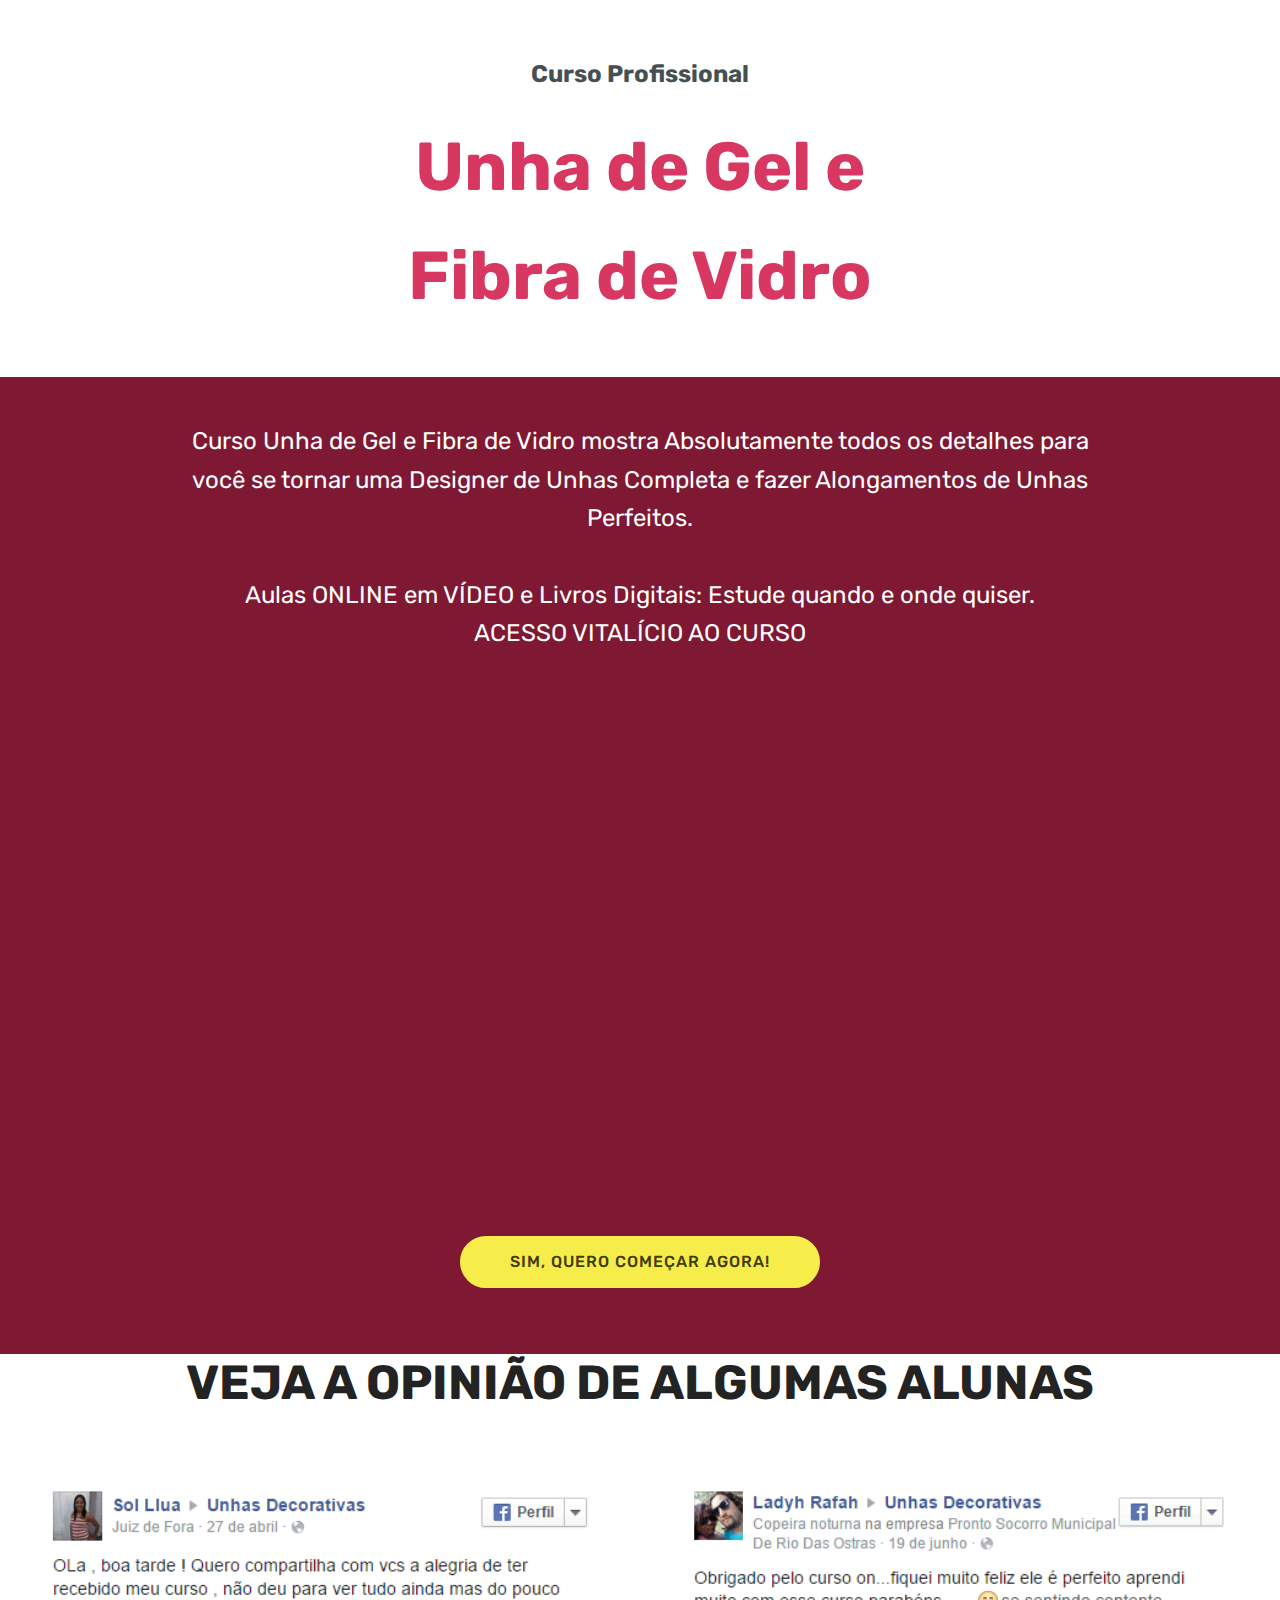
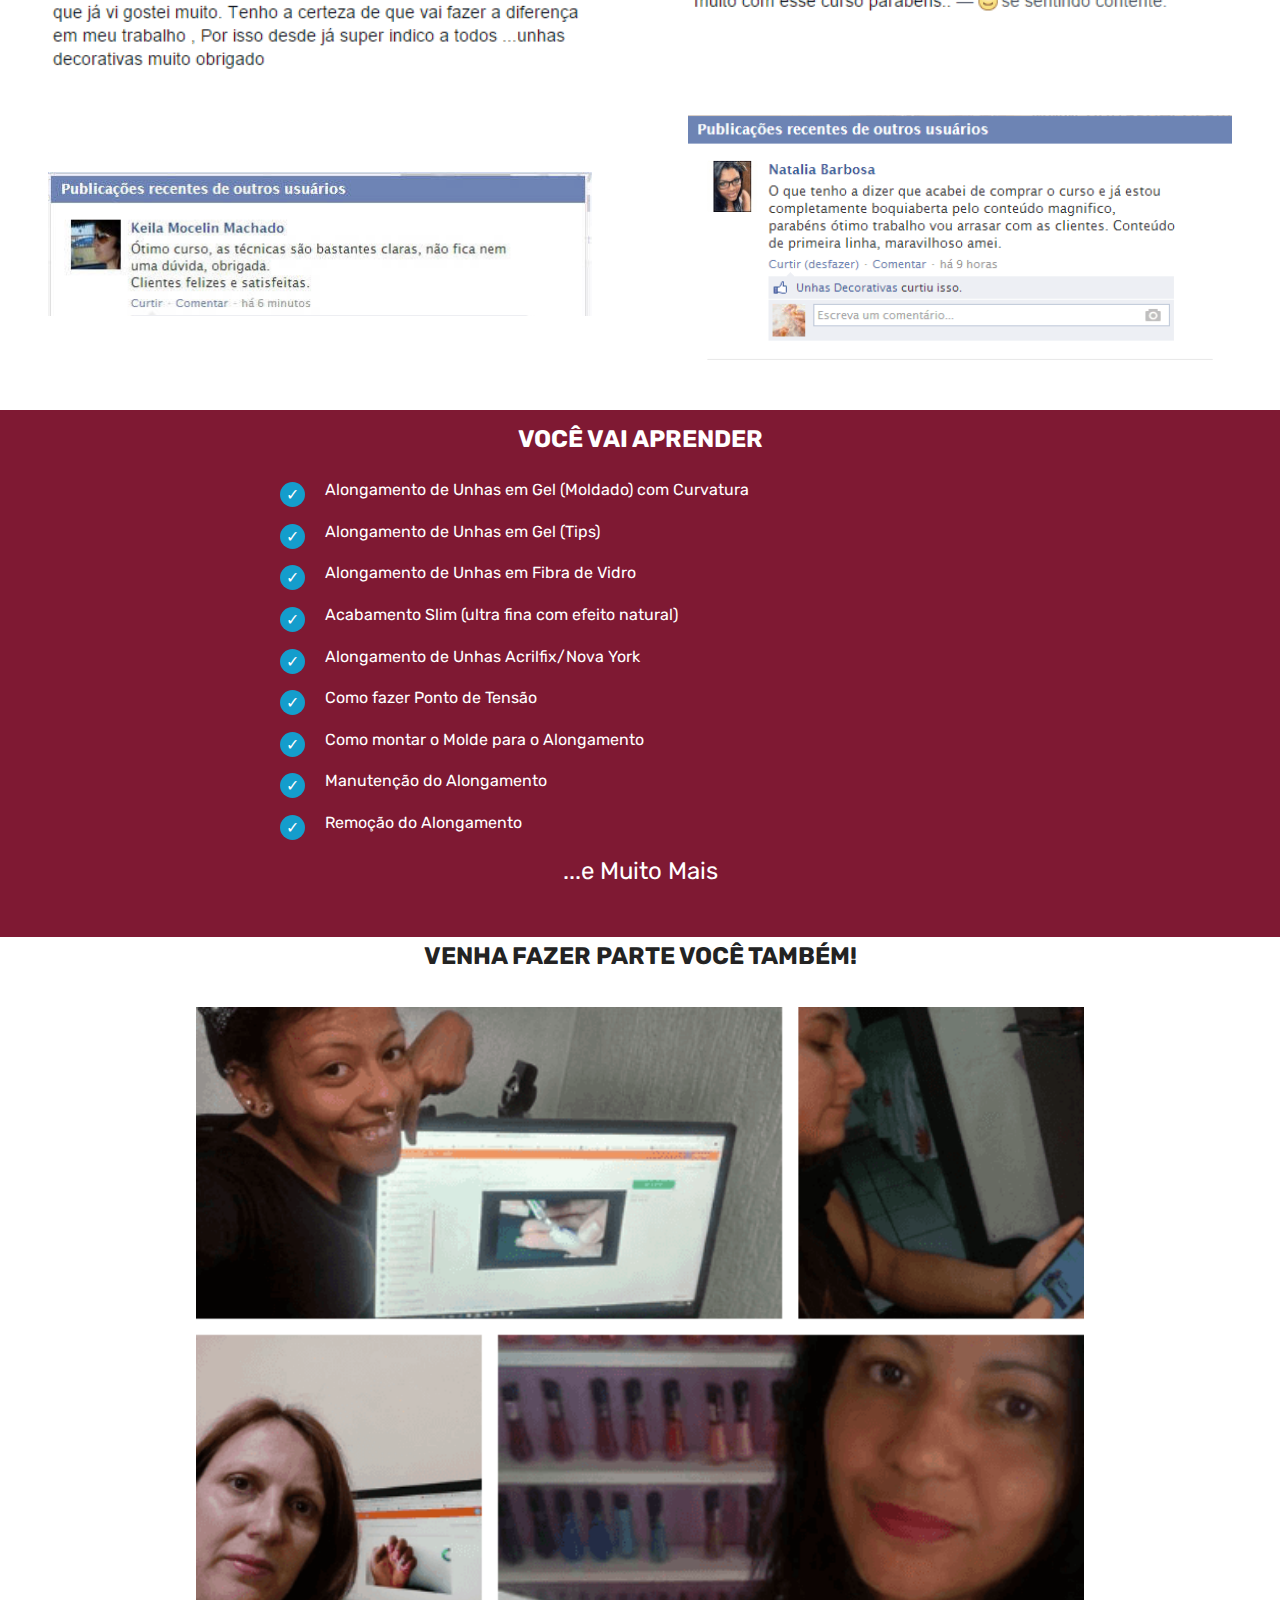
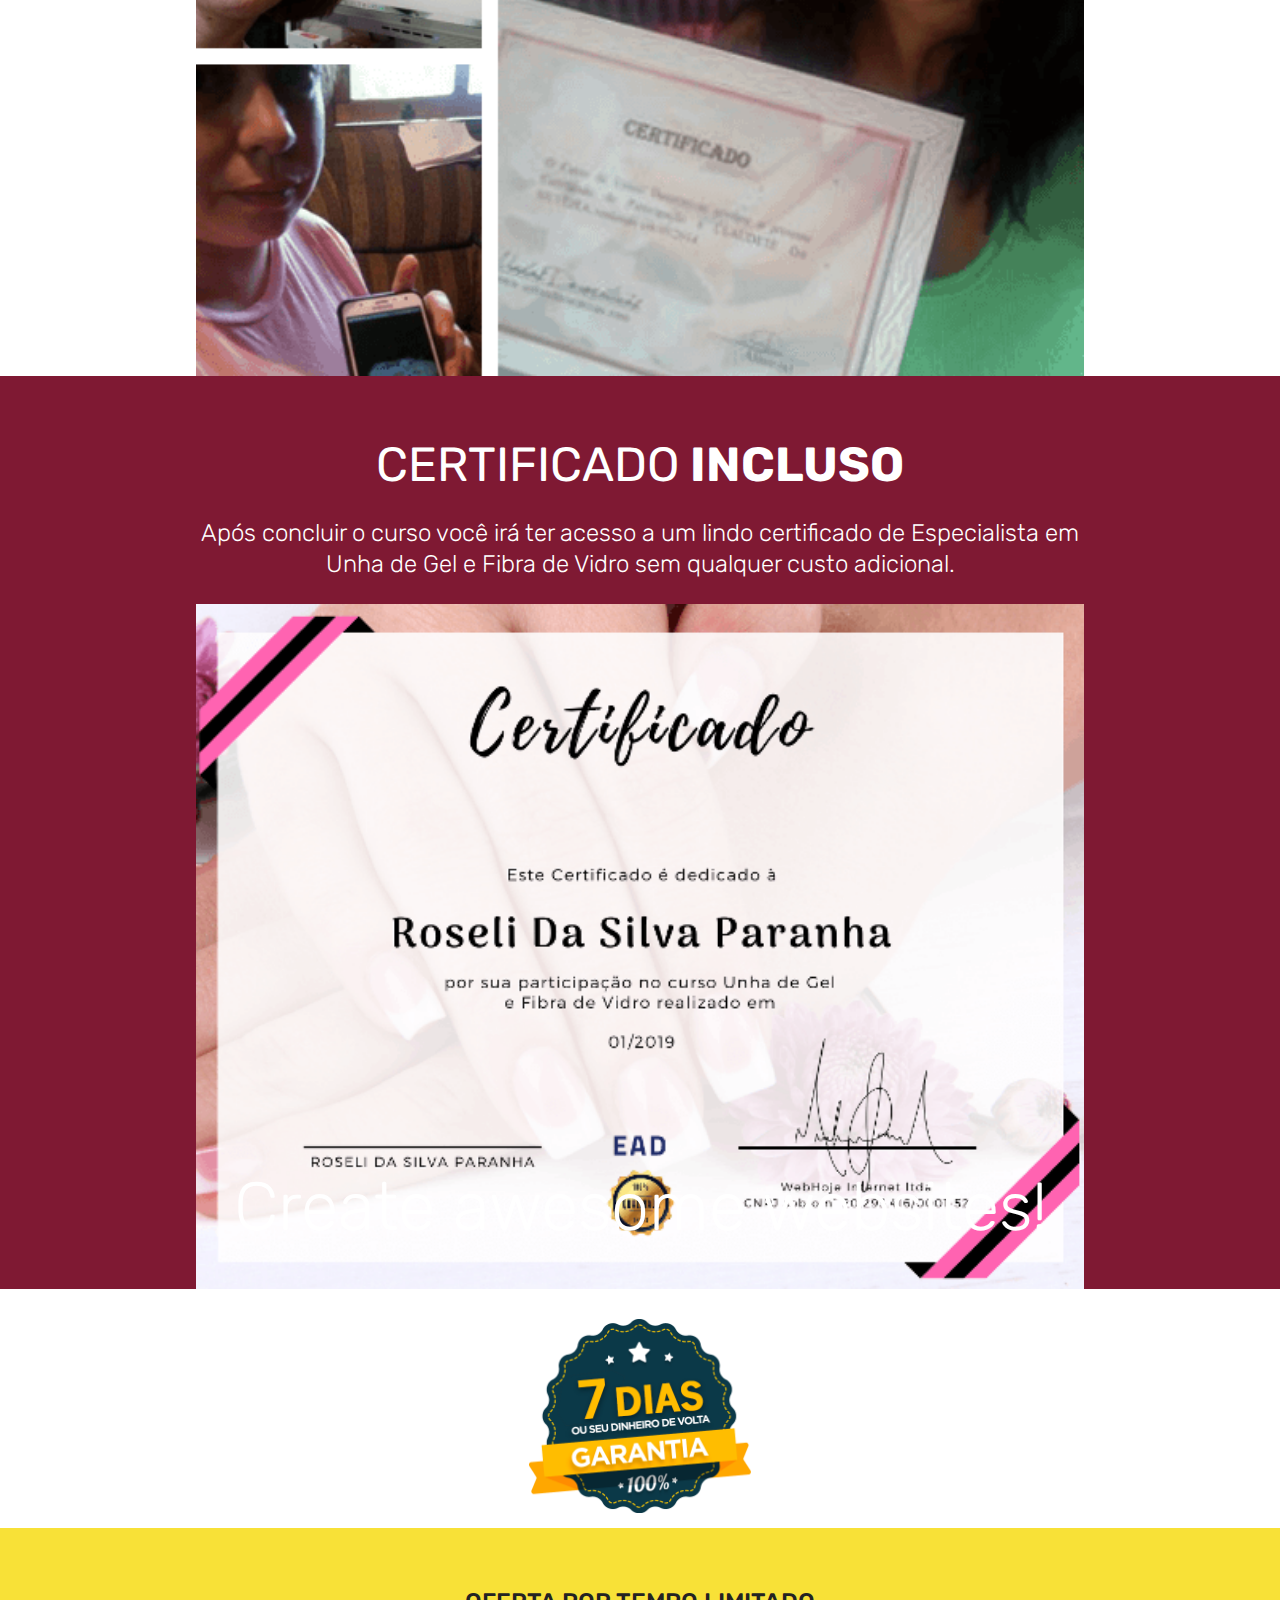
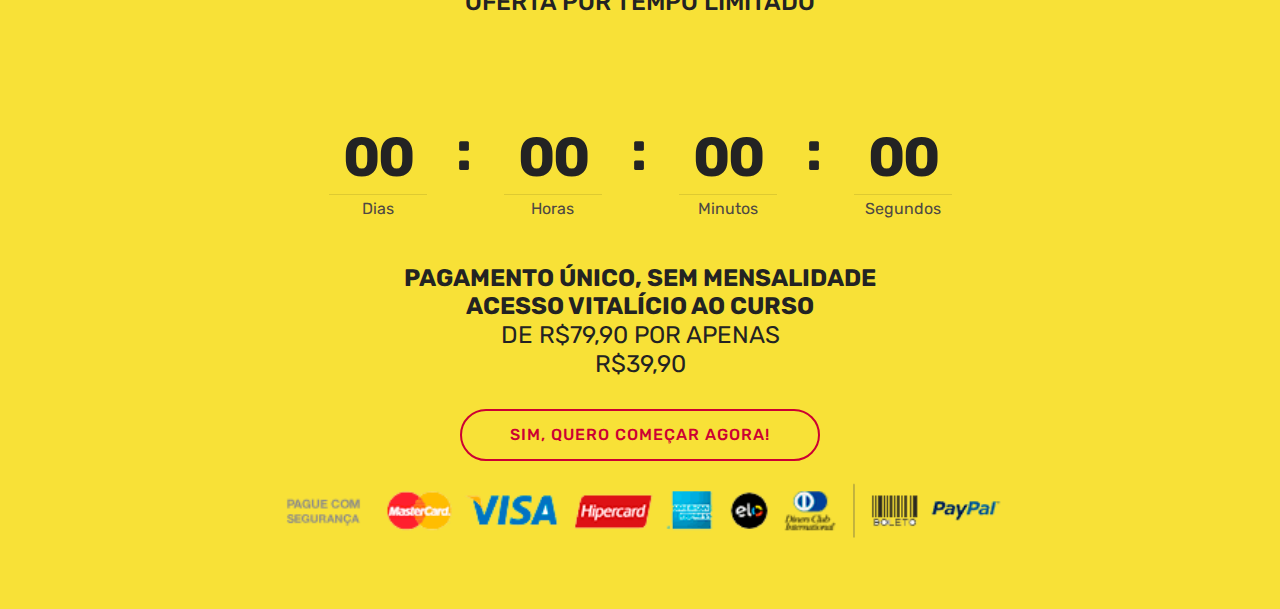
<file: index.html>
<!DOCTYPE html>
<html  >
<head>
  <!-- Site made with Mobirise Website Builder v4.12.3, https://mobirise.com -->
  <meta charset="UTF-8">
  <meta http-equiv="X-UA-Compatible" content="IE=edge">
  <meta name="generator" content="Mobirise v4.12.3, mobirise.com">
  <meta name="viewport" content="width=device-width, initial-scale=1, minimum-scale=1">
  <link rel="shortcut icon" href="assets/images/logo4.png" type="image/x-icon">
  <meta name="description" content="">
  
  
  <title>Unha de Gel</title>
  <link rel="stylesheet" href="assets/web/assets/mobirise-icons/mobirise-icons.css">
  <link rel="stylesheet" href="assets/bootstrap/css/bootstrap.min.css">
  <link rel="stylesheet" href="assets/bootstrap/css/bootstrap-grid.min.css">
  <link rel="stylesheet" href="assets/bootstrap/css/bootstrap-reboot.min.css">
  <link rel="stylesheet" href="assets/tether/tether.min.css">
  <link rel="stylesheet" href="assets/theme/css/style.css">
  <link rel="stylesheet" href="assets/gallery/style.css">
  <link rel="preload" as="style" href="assets/mobirise/css/mbr-additional.css"><link rel="stylesheet" href="assets/mobirise/css/mbr-additional.css" type="text/css">
  
  
  
</head>
<body>
  <section class="header1 cid-rWaWk4frxJ" id="header16-3">

    

    

    <div class="container">
        <div class="row justify-content-md-center">
            <div class="col-md-10 align-center">
                <h1 class="mbr-section-title mbr-bold pb-3 mbr-fonts-style display-5">Curso Profissional</h1>
                
                <p class="mbr-text pb-3 mbr-fonts-style display-1"><strong>Unha de Gel e 
<br>Fibra de Vidro</strong><br></p>
                
            </div>
        </div>
    </div>

</section>

<section class="engine"><a href="https://mobirise.info/q">responsive web templates</a></section><section class="header1 cid-rWb1xlOqZm" id="header16-7">

    

    

    <div class="container">
        <div class="row justify-content-md-center">
            <div class="col-md-10 align-center">
                
                
                <p class="mbr-text pb-3 mbr-fonts-style display-5">
                    Curso Unha de Gel e Fibra de Vidro mostra Absolutamente todos os detalhes para você se tornar uma Designer de Unhas Completa e fazer Alongamentos de Unhas Perfeitos.<br><br>Aulas ONLINE em VÍDEO e Livros Digitais: Estude quando e onde quiser.
<br>ACESSO VITALÍCIO AO CURSO<br>
                </p>
                
            </div>
        </div>
    </div>

</section>

<section class="cid-rWaZNzPX6C" id="video3-6">

    
    
    <figure class="mbr-figure align-center container">
        <div class="video-block" style="width: 80%;">
            <div><iframe class="mbr-embedded-video" src="https://www.youtube.com/embed/gwq9woB-Oeo?rel=0&amp;amp;showinfo=0&amp;autoplay=0&amp;loop=0" width="1280" height="720" frameborder="0" allowfullscreen></iframe></div>
        </div>
    </figure>
</section>

<section class="header1 cid-rWb3x4oE9G" id="header16-8">

    

    

    <div class="container">
        <div class="row justify-content-md-center">
            <div class="col-md-10 align-center">
                
                
                
                <div class="mbr-section-btn"><a class="btn btn-md btn-success display-4" href="https://pay.hotmart.com/N4131581I?ref=K26373225W&checkoutMode=0&bid=1586906922464">SIM, QUERO COMEÇAR AGORA!</a></div>
            </div>
        </div>
    </div>

</section>

<section class="header1 cid-rWsozifvpT" id="header16-b">

    

    

    <div class="container">
        <div class="row justify-content-md-center">
            <div class="col-md-10 align-center">
                <h1 class="mbr-section-title mbr-bold pb-3 mbr-fonts-style display-2">VEJA A OPINIÃO DE ALGUMAS ALUNAS</h1>
                
                
                
            </div>
        </div>
    </div>

</section>

<section class="mbr-gallery mbr-slider-carousel cid-rWsqqSmocr" id="gallery3-c">

    

    <div>
        <div><!-- Filter --><!-- Gallery --><div class="mbr-gallery-row"><div class="mbr-gallery-layout-default"><div><div><div class="mbr-gallery-item mbr-gallery-item--p6" data-video-url="false" data-tags="Responsivo"><div href="#lb-gallery3-c" data-slide-to="0" data-toggle="modal"><img src="assets/images/02-442x156-442x156.png" alt="" title=""><span class="icon-focus"></span></div></div><div class="mbr-gallery-item mbr-gallery-item--p6" data-video-url="false" data-tags="Criativo"><div href="#lb-gallery3-c" data-slide-to="1" data-toggle="modal"><img src="assets/images/03-446x111-446x111.png" alt="" title=""><span class="icon-focus"></span></div></div><div class="mbr-gallery-item mbr-gallery-item--p6" data-video-url="false" data-tags="Fantástica"><div href="#lb-gallery3-c" data-slide-to="2" data-toggle="modal"><img src="assets/images/05-546x145-546x145.jpg" alt="" title=""><span class="icon-focus"></span></div></div><div class="mbr-gallery-item mbr-gallery-item--p6" data-video-url="false" data-tags="Fantástica"><div href="#lb-gallery3-c" data-slide-to="3" data-toggle="modal"><img src="assets/images/05-534x242-534x242.png" alt="" title=""><span class="icon-focus"></span></div></div></div></div><div class="clearfix"></div></div></div><!-- Lightbox --><div data-app-prevent-settings="" class="mbr-slider modal fade carousel slide" tabindex="-1" data-keyboard="true" data-interval="false" id="lb-gallery3-c"><div class="modal-dialog"><div class="modal-content"><div class="modal-body"><div class="carousel-inner"><div class="carousel-item"><img src="assets/images/02-442x156.png" alt="" title=""></div><div class="carousel-item active"><img src="assets/images/03-446x111.png" alt="" title=""></div><div class="carousel-item"><img src="assets/images/05-546x145.jpg" alt="" title=""></div><div class="carousel-item"><img src="assets/images/05-534x242.png" alt="" title=""></div></div><a class="carousel-control carousel-control-prev" role="button" data-slide="prev" href="#lb-gallery3-c"><span class="mbri-left mbr-iconfont" aria-hidden="true"></span><span class="sr-only">Previous</span></a><a class="carousel-control carousel-control-next" role="button" data-slide="next" href="#lb-gallery3-c"><span class="mbri-right mbr-iconfont" aria-hidden="true"></span><span class="sr-only">Next</span></a><a class="close" href="#" role="button" data-dismiss="modal"><span class="sr-only">Close</span></a></div></div></div></div></div>
    </div>

</section>

<section class="header1 cid-rWsuLxhm8O" id="header16-f">

    

    

    <div class="container">
        <div class="row justify-content-md-center">
            <div class="col-md-10 align-center">
                <h1 class="mbr-section-title mbr-bold pb-3 mbr-fonts-style display-5">
                    VOCÊ VAI APRENDER</h1>
                
                
                
            </div>
        </div>
    </div>

</section>

<section class="mbr-section article content12 cid-rWsvzxtNjS" id="content12-h">
     

    <div class="container">
        <div class="media-container-row">
            <div class="mbr-text counter-container col-12 col-md-8 mbr-fonts-style display-7">
                <ul>
                    <li>Alongamento de Unhas em Gel (Moldado) com Curvatura
</li><li>Alongamento de Unhas em Gel (Tips)
</li><li>Alongamento de Unhas em Fibra de Vidro
</li><li>Acabamento Slim (ultra fina com efeito natural)
</li><li>Alongamento de Unhas Acrilfix/Nova York
</li><li>Como fazer Ponto de Tensão
</li><li>Como montar o Molde para o Alongamento
</li><li>Manutenção do Alongamento
</li><li>Remoção do Alongamento</li>
                </ul>
            </div>
        </div>
    </div>
</section>

<section class="header1 cid-rWswxXQusp" id="header16-i">

    

    

    <div class="container">
        <div class="row justify-content-md-center">
            <div class="col-md-10 align-center">
                
                
                <p class="mbr-text pb-3 mbr-fonts-style display-5">...e Muito Mais</p>
                
            </div>
        </div>
    </div>

</section>

<section class="header1 cid-rWswThi7UB" id="header16-j">

    

    

    <div class="container">
        <div class="row justify-content-md-center">
            <div class="col-md-10 align-center">
                
                
                <p class="mbr-text pb-3 mbr-fonts-style display-5"><strong>
                    VENHA FAZER PARTE VOCÊ TAMBÉM!
                </strong></p>
                
            </div>
        </div>
    </div>

</section>

<section class="cid-rWsxyXihyk" id="image3-k">

    

    <figure class="mbr-figure container">
            <div class="image-block" style="width: 80%;">
                <img src="assets/images/07-550x600.png" width="1400" alt="Mobirise" title="">
                
            </div>
    </figure>
</section>

<section class="header1 cid-rWsy5rZKCy" id="header16-l">

    

    

    <div class="container">
        <div class="row justify-content-md-center">
            <div class="col-md-10 align-center">
                <h1 class="mbr-section-title mbr-bold pb-3 mbr-fonts-style display-2"><span style="font-weight: normal;">CERTIFICADO</span> INCLUSO</h1>
                <h3 class="mbr-section-subtitle mbr-light pb-3 mbr-fonts-style display-5">Após concluir o curso você irá ter acesso a um lindo certificado de Especialista em Unha de Gel e Fibra de Vidro sem qualquer custo adicional.</h3>
                
                
            </div>
        </div>
    </div>

</section>

<section class="cid-rWsz9mVt9X" id="image3-m">

    

    <figure class="mbr-figure container">
            <div class="image-block" style="width: 80%;">
                <img src="assets/images/08-560x432.png" width="1400" alt="Mobirise" title="">
                <figcaption class="mbr-figure-caption mbr-figure-caption-over">
                    <div class="container pb-5 mbr-white align-center mbr-fonts-style display-1">
                        Create awesome websites!
                    </div>
                </figcaption>
            </div>
    </figure>
</section>

<section class="cid-rWsAarZFyN" id="image1-o">

    

    <figure class="mbr-figure container">
        <div class="image-block" style="width: 20%;">
            <img src="assets/images/09-450x392.png" width="1400" alt="Mobirise" title="">
            
        </div>
    </figure>
</section>

<section class="countdown1 cid-rWsBrnPjlm" id="countdown1-p">
    
    
    
    <div class="container ">
        <h2 class="mbr-section-title pb-3 align-center mbr-fonts-style display-5">OFERTA POR TEMPO LIMITADO
<div><br></div></h2>
        
        
    </div>
    <div class="container countdown-cont align-center">
        <div class="daysCountdown col-xs-3 col-sm-3 col-md-3" title="Dias"></div>
        <div class="hoursCountdown col-xs-3 col-sm-3 col-md-3" title="Horas"></div> 
        <div class="minutesCountdown col-xs-3 col-sm-3 col-md-3" title="Minutos"></div> 
        <div class="secondsCountdown col-xs-3 col-sm-3 col-md-3" title="Segundos"></div>
        <div class="countdown pt-5 mt-2" data-due-date="2020/05/15"> 
        </div>
    </div>
</section>

<section class="header1 cid-rWsFHmwO1D" id="header16-r">

    

    

    <div class="container">
        <div class="row justify-content-md-center">
            <div class="col-md-10 align-center">
                <h1 class="mbr-section-title mbr-bold pb-3 mbr-fonts-style display-5">PAGAMENTO ÚNICO, SEM MENSALIDADE
<div>ACESSO VITALÍCIO AO CURSO
</div><div><span style="font-weight: normal;">DE R$79,90 POR APENAS
</span></div><div><span style="font-weight: normal;">R$39,90</span></div></h1>
                
                
                <div class="mbr-section-btn"><a class="btn btn-md btn-secondary-outline display-4" href="https://pay.hotmart.com/N4131581I?ref=K26373225W&checkoutMode=0&bid=1586906922464">SIM, QUERO COMEÇAR AGORA!</a></div>
            </div>
        </div>
    </div>

</section>

<section class="cid-rWsGsYq4SR" id="image1-s">

    

    <figure class="mbr-figure container">
        <div class="image-block" style="width: 66%;">
            <img src="assets/images/10-503x56.png" width="1400" alt="Mobirise" title="">
            
        </div>
    </figure>
</section>


  <script src="assets/web/assets/jquery/jquery.min.js"></script>
  <script src="assets/popper/popper.min.js"></script>
  <script src="assets/bootstrap/js/bootstrap.min.js"></script>
  <script src="assets/tether/tether.min.js"></script>
  <script src="assets/smoothscroll/smooth-scroll.js"></script>
  <script src="assets/bootstrapcarouselswipe/bootstrap-carousel-swipe.js"></script>
  <script src="assets/vimeoplayer/jquery.mb.vimeo_player.js"></script>
  <script src="assets/countdown/jquery.countdown.min.js"></script>
  <script src="assets/masonry/masonry.pkgd.min.js"></script>
  <script src="assets/imagesloaded/imagesloaded.pkgd.min.js"></script>
  <script src="assets/theme/js/script.js"></script>
  <script src="assets/gallery/player.min.js"></script>
  <script src="assets/gallery/script.js"></script>
  <script src="assets/slidervideo/script.js"></script>
  
  
</body>
</html>
</file>
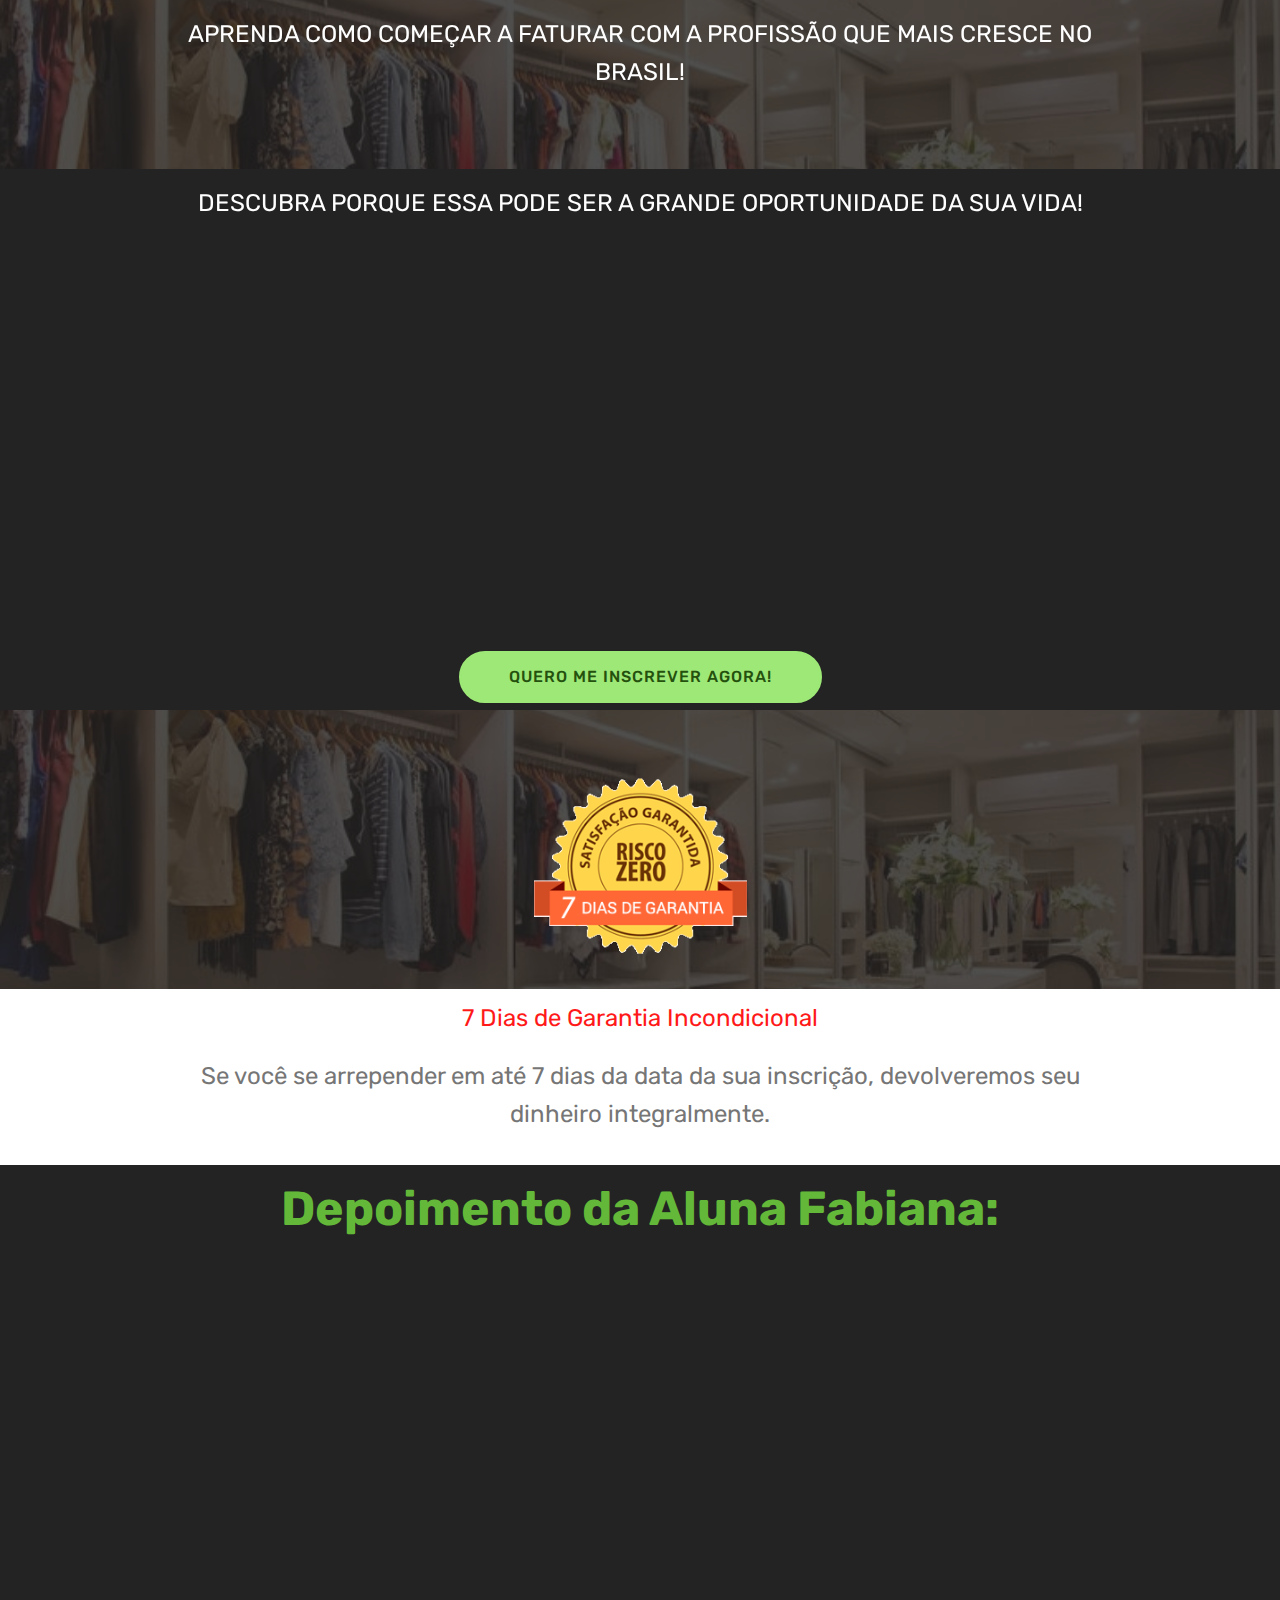
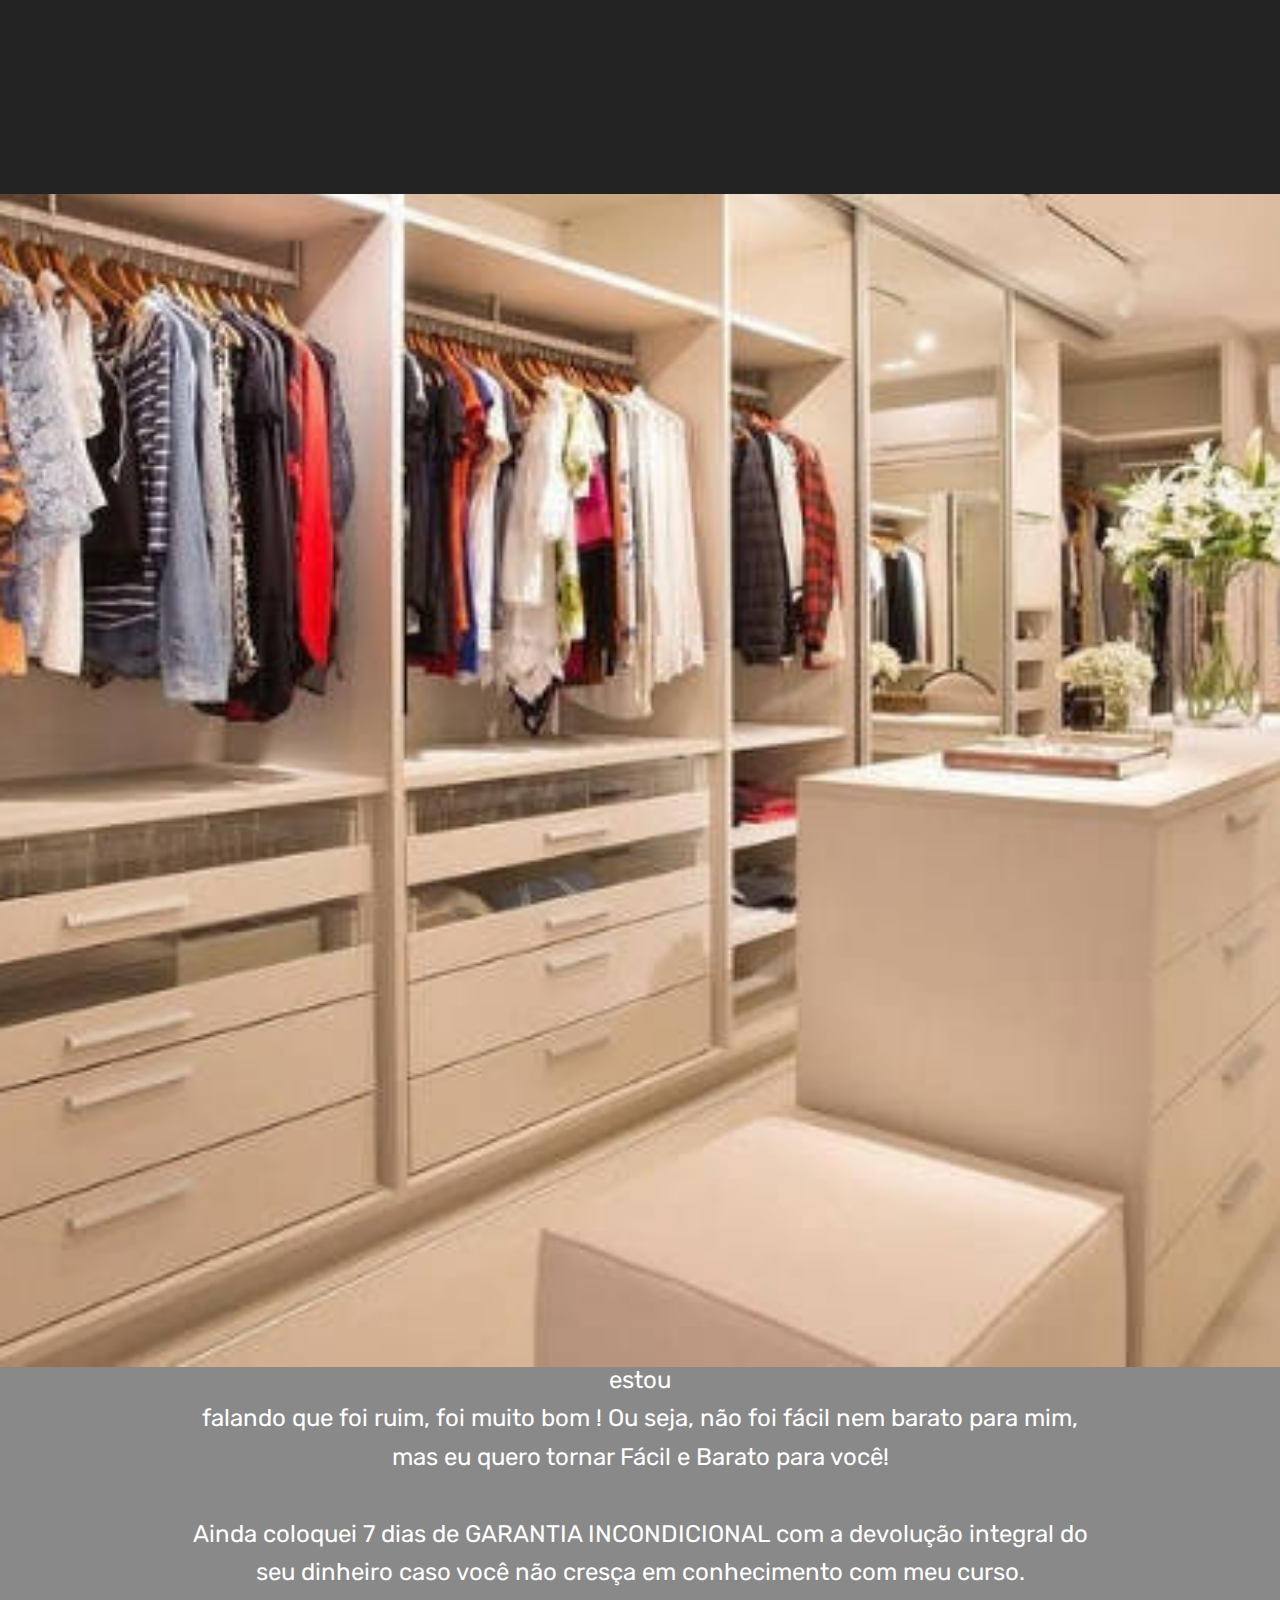
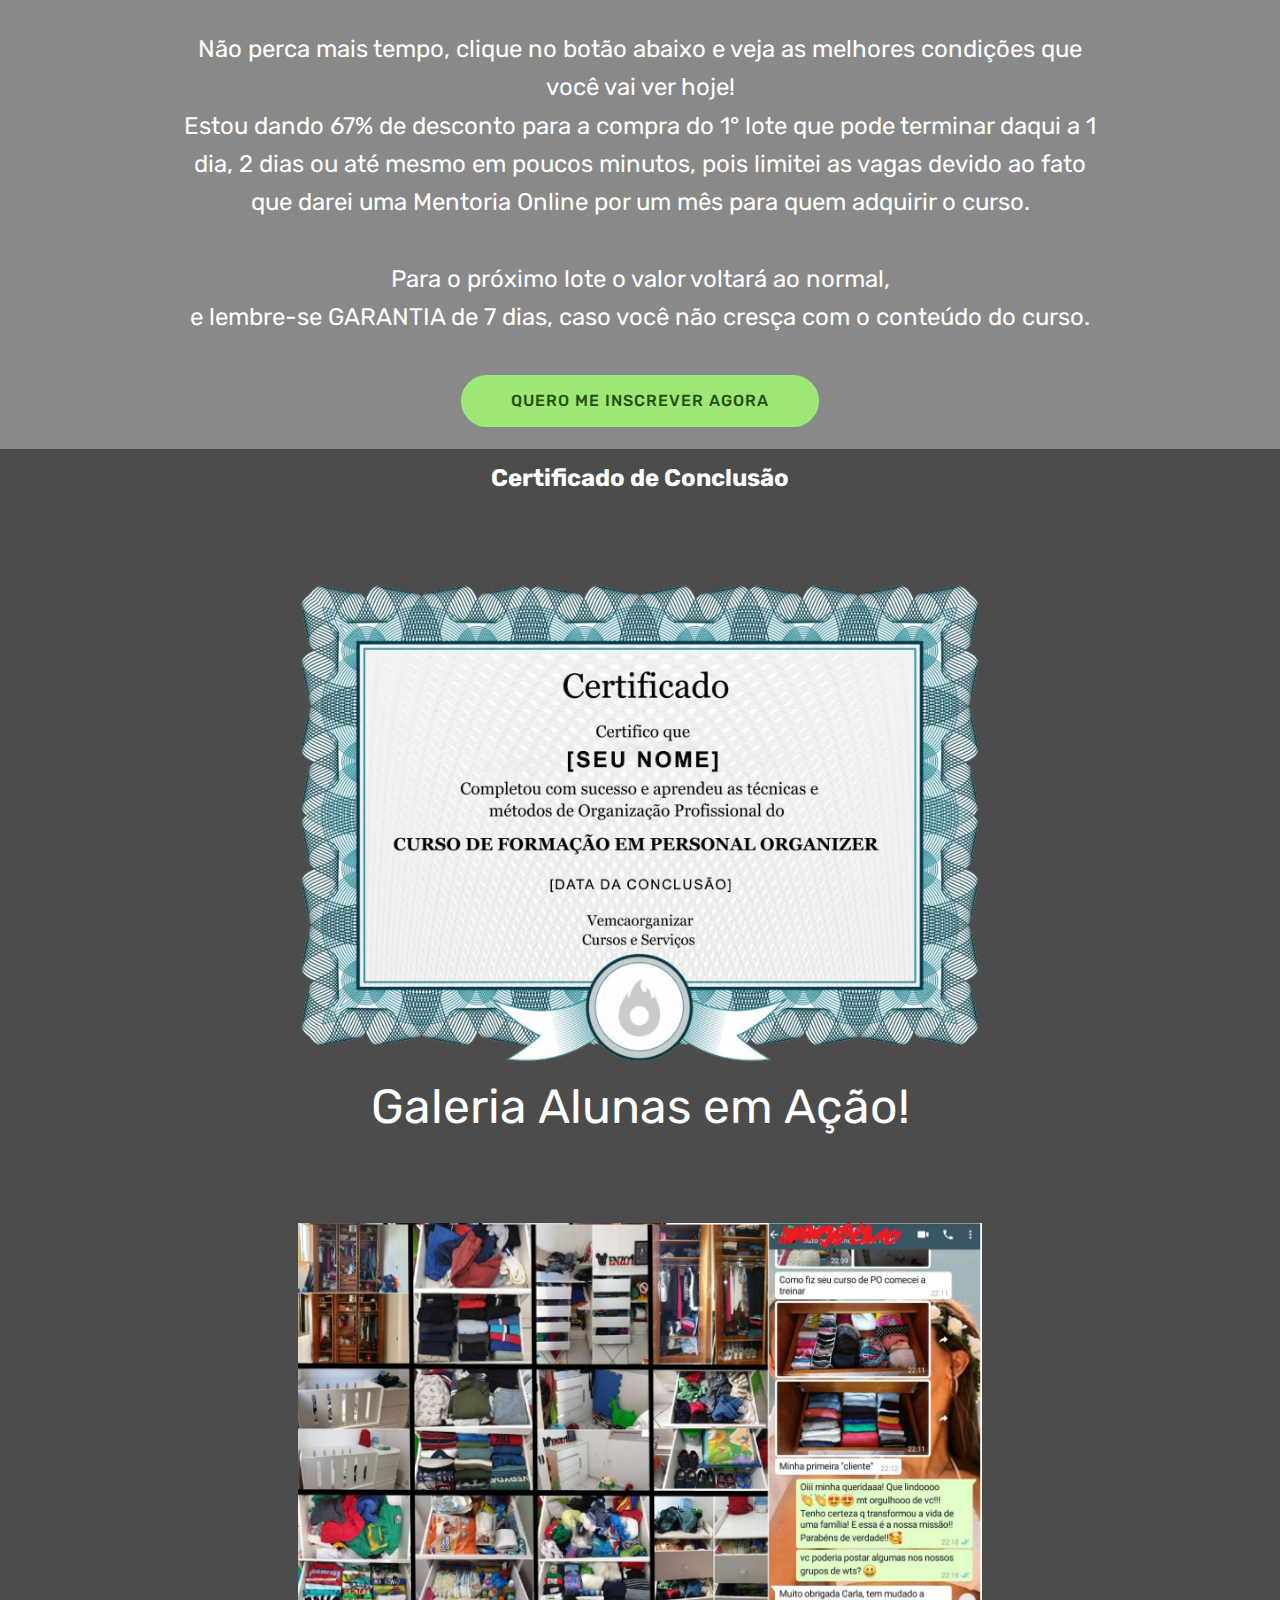
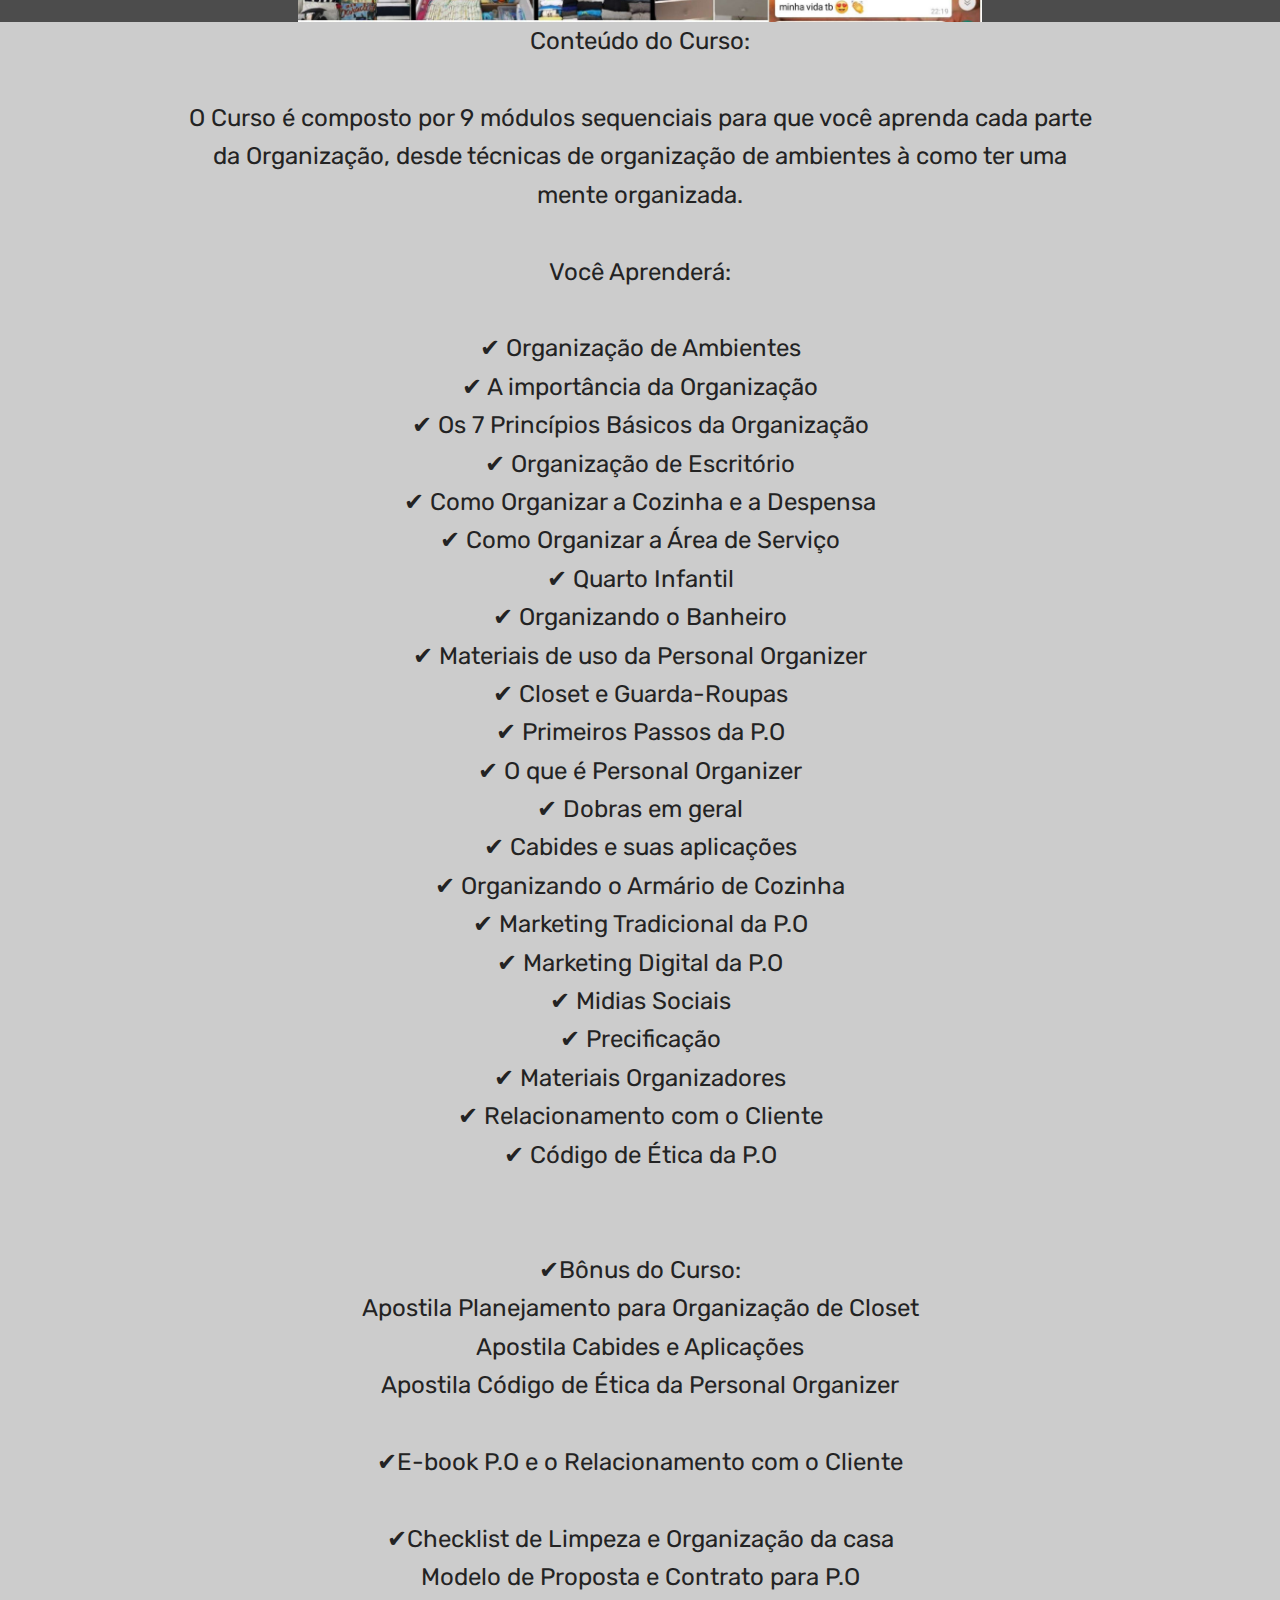
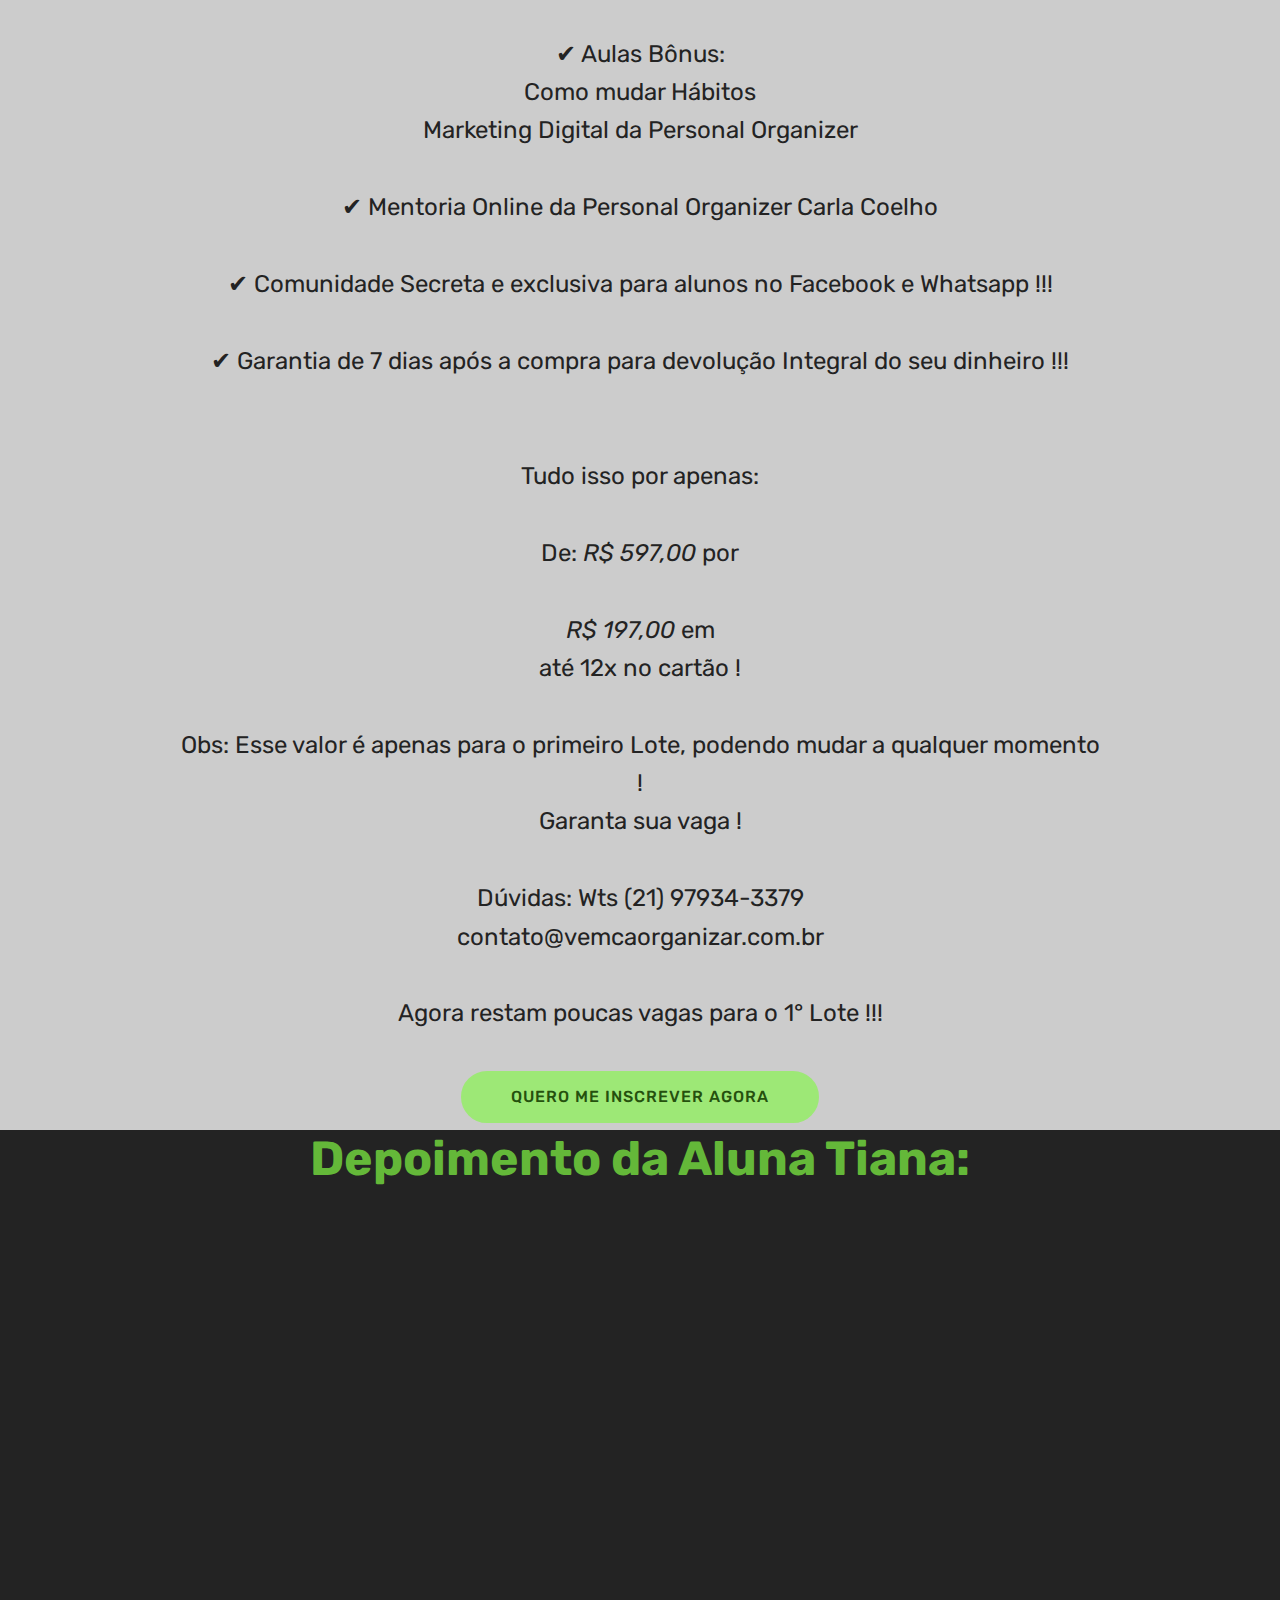
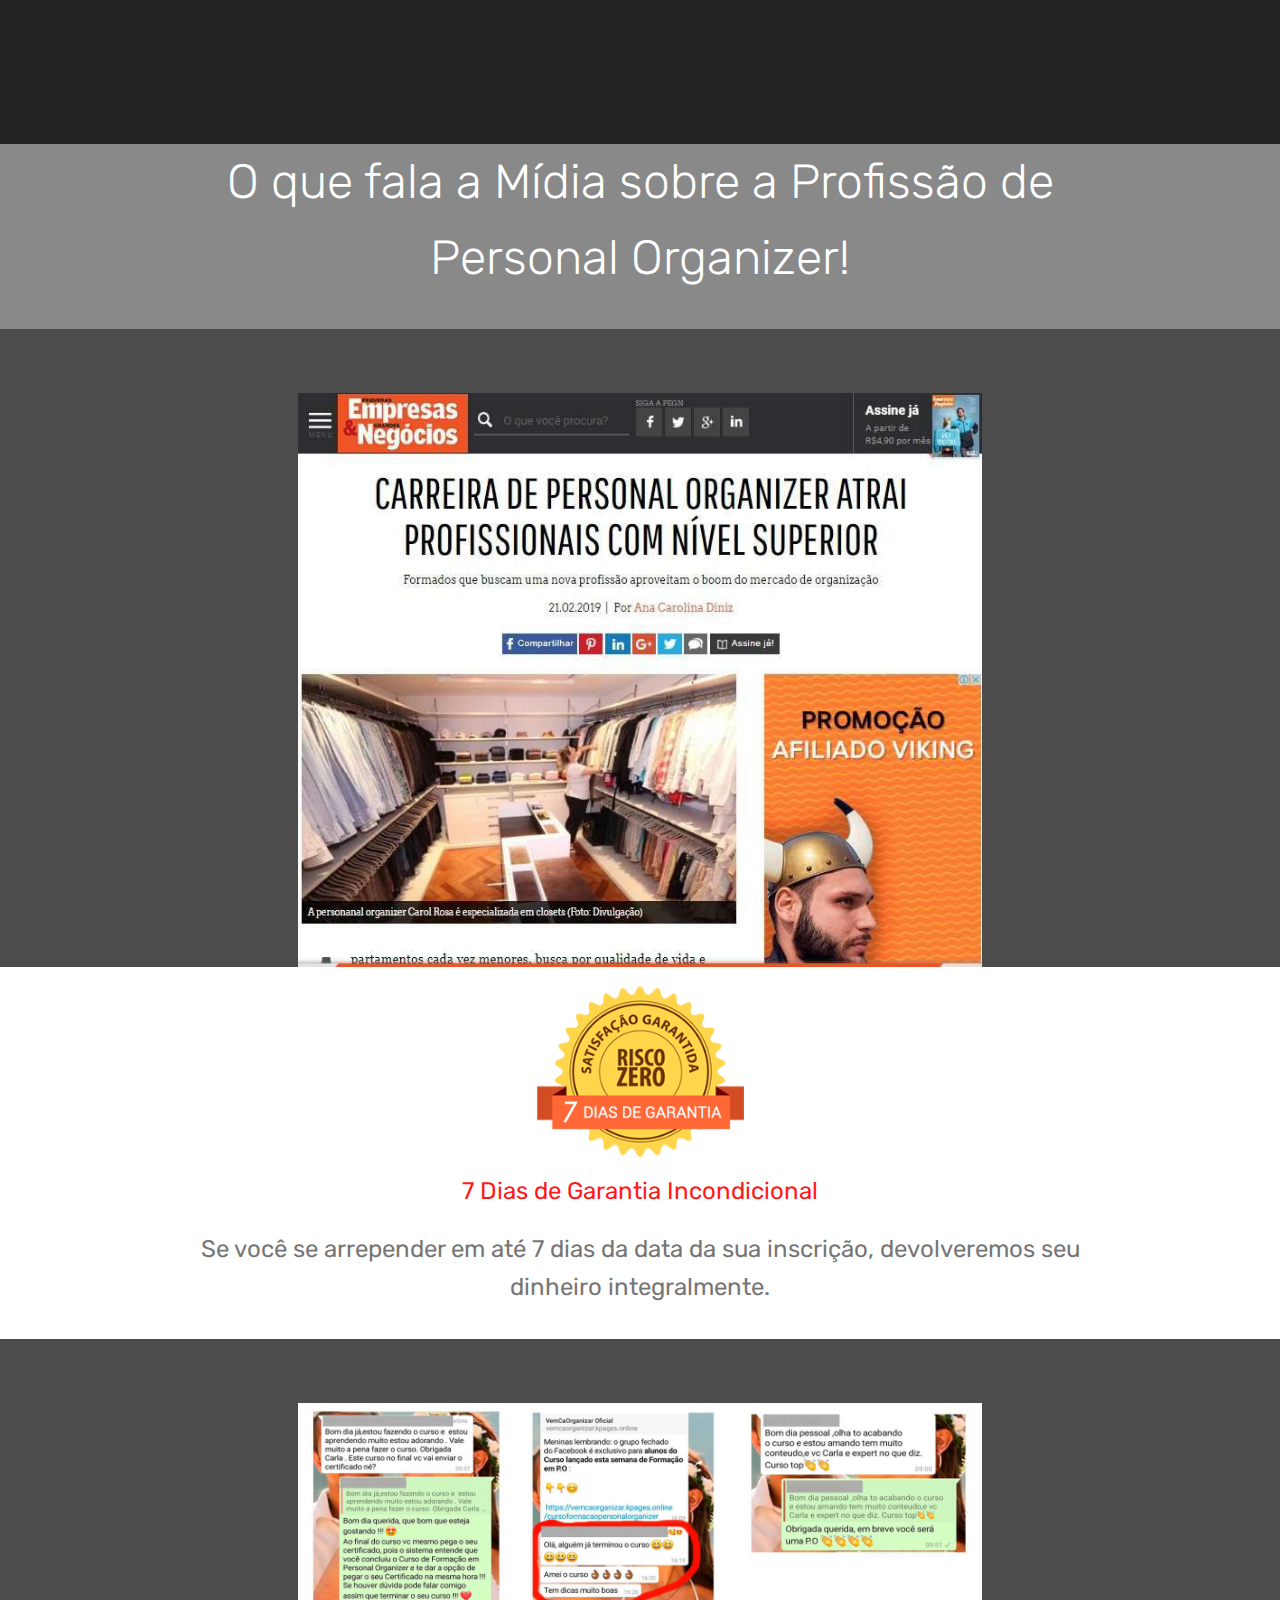
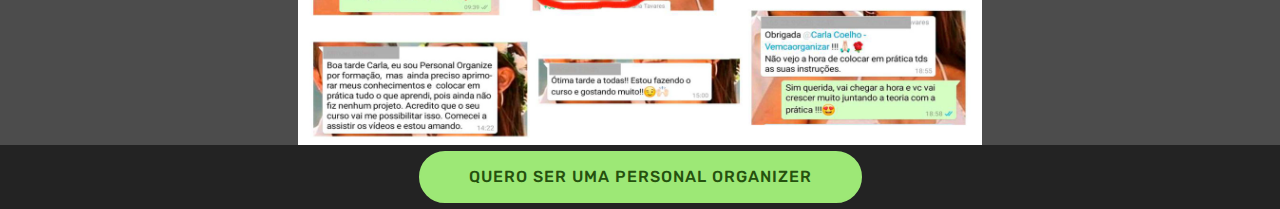
<file: page2.html>
<!DOCTYPE html>
<html  >
<head>
  <!-- Site made with Mobirise Website Builder v4.12.3, https://mobirise.com -->
  <meta charset="UTF-8">
  <meta http-equiv="X-UA-Compatible" content="IE=edge">
  <meta name="generator" content="Mobirise v4.12.3, mobirise.com">
  <meta name="viewport" content="width=device-width, initial-scale=1, minimum-scale=1">
  <link rel="shortcut icon" href="assets/images/logo4.png" type="image/x-icon">
  <meta name="description" content="Web Page Generator Description">
  
  
  <title>Curso de Formação em Personal Organizer</title>
  <link rel="stylesheet" href="assets/web/assets/mobirise-icons/mobirise-icons.css">
  <link rel="stylesheet" href="assets/bootstrap/css/bootstrap.min.css">
  <link rel="stylesheet" href="assets/bootstrap/css/bootstrap-grid.min.css">
  <link rel="stylesheet" href="assets/bootstrap/css/bootstrap-reboot.min.css">
  <link rel="stylesheet" href="assets/tether/tether.min.css">
  <link rel="stylesheet" href="assets/theme/css/style.css">
  <link rel="preload" as="style" href="assets/mobirise/css/mbr-additional.css"><link rel="stylesheet" href="assets/mobirise/css/mbr-additional.css" type="text/css">
  
  
  
</head>
<body>
  <section class="header1 cid-rXcC6GVlCg mbr-parallax-background" id="header1-v">

    

    <div class="mbr-overlay" style="opacity: 0.8; background-color: rgb(35, 35, 35);">
    </div>

    <div class="container">
        <div class="row justify-content-md-center">
            <div class="mbr-white col-md-10">
                
                
                <p class="mbr-text align-center pb-3 mbr-fonts-style display-5">
                    APRENDA COMO COMEÇAR A FATURAR COM A PROFISSÃO QUE MAIS CRESCE NO BRASIL!
                </p>
                
            </div>
        </div>
    </div>

</section>

<section class="engine"><a href="https://mobirise.info/h">create your own web page for free</a></section><section class="header6 cid-rXcNRD7xhJ" id="header6-x">

    

    

    <div class="container">
        <div class="row justify-content-md-center">
            <div class="mbr-white col-md-10">
                
                <p class="mbr-text align-center pb-3 mbr-fonts-style display-5">
                    DESCUBRA PORQUE ESSA PODE SER A GRANDE OPORTUNIDADE DA SUA VIDA!
                </p>
                
            </div>
        </div>
    </div>

    
</section>

<section class="cid-rXcOBAvBy0" id="video3-y">

    
    
    <figure class="mbr-figure align-center container">
        <div class="video-block" style="width: 53%;">
            <div><iframe class="mbr-embedded-video" src="https://www.youtube.com/embed/Z4EDwiZZjrA?rel=0&amp;amp;showinfo=0&amp;autoplay=0&amp;loop=0" width="1280" height="720" frameborder="0" allowfullscreen></iframe></div>
        </div>
    </figure>
</section>

<section class="header6 cid-rXcTFWYdYk" id="header6-11">

    

    

    <div class="container">
        <div class="row justify-content-md-center">
            <div class="mbr-white col-md-10">
                
                
                <div class="mbr-section-btn align-center"><a class="btn btn-md btn-primary display-4" href="https://pay.hotmart.com/L15037130F?ref=S26601947E">QUERO ME INSCREVER AGORA!</a></div>
            </div>
        </div>
    </div>

    
</section>

<section class="header4 cid-rXcVwQWVVn mbr-parallax-background" id="header4-12">

    

    <div class="mbr-overlay" style="opacity: 0.8; background-color: rgb(35, 35, 35);">
    </div>

    <div class="container">
        <div class="row justify-content-md-center">
            <div class="media-content col-md-10">
                
                
                <div class="mbr-text align-center mbr-white pb-3">
                    
                </div>
                
            </div>
            <div class="mbr-figure pt-5">
                <img src="assets/images/7-dias-de-garantia-255x207.png" alt="Mobirise" title="" style="width: 20%;">
            </div>
        </div>
    </div>
</section>

<section class="header1 cid-rXcXT2OUhj" id="header16-14">

    

    

    <div class="container">
        <div class="row justify-content-md-center">
            <div class="col-md-10 align-center">
                <h1 class="mbr-section-title mbr-bold pb-3 mbr-fonts-style display-5"><span style="font-weight: normal;">7 Dias de Garantia Incondicional</span></h1>
                
                <p class="mbr-text pb-3 mbr-fonts-style display-5">
                    Se você se arrepender em até 7 dias da data da sua inscrição, devolveremos seu dinheiro integralmente.
                </p>
                
            </div>
        </div>
    </div>

</section>

<section class="cid-rXcY852Syx" id="header2-15">

    

    

    <div class="container align-center">
        <div class="row justify-content-md-center">
            <div class="mbr-white col-md-10">
                <h1 class="mbr-section-title mbr-bold pb-3 mbr-fonts-style display-2">Depoimento da Aluna Fabiana:</h1>
                
                
                
            </div>
        </div>
    </div>
    
</section>

<section class="cid-rXcYHATzit" id="video1-16">

    
    
    <figure class="mbr-figure align-center container">
        <div class="video-block" style="width: 66%;">
            <div><iframe class="mbr-embedded-video" src="https://www.youtube.com/embed/quuFmsJ7rxQ?rel=0&amp;amp;showinfo=0&amp;autoplay=0&amp;loop=0" width="1280" height="720" frameborder="0" allowfullscreen></iframe></div>
        </div>
    </figure>
</section>

<section class="cid-rXcZnmkt6C mbr-parallax-background" id="header2-17">

    

    <div class="mbr-overlay" style="opacity: 0.5; background-color: rgb(35, 35, 35);"></div>

    <div class="container align-center">
        <div class="row justify-content-md-center">
            <div class="mbr-white col-md-10">
                
                
                <p class="mbr-text pb-3 mbr-fonts-style display-5">Sabia que você faz mais de 60 escolhas por dia?
<br>E o que diferencia uma pessoa bem sucedida de uma  malsucedida é a quantidade de escolhas certas que ela toma todos os dias !!!
<br>
<br>E a pior mentira que você pode ouvir, é que uma pessoa nunca teve Oportunidade! Todas as pessoas têm oportunidade, mas
<br>nem todas conseguem enxergar quando ela chega !!!
<br>
<br>Hoje eu estou te apresentando uma grande oportunidade, um Curso para você ter uma Profissão que mais cresce no Brasil atualmente, trabalhar com o que gosta e ser  muito bem remunerada com isso. Você está no início dessa jornada agora, e talvez se você não agarrar, então lá na frente vá dizer: "isso foi me apresentado em 2019, mas eu não enxerguei a OPORTUNIDADE !"
<br>
<br>No meu Curso de Personal Organizer eu vou te dar tudo que você precisa para começar a atuar na área, inclusive um CERTIFICADO que comprovará que você aprendeu, Técnicas de  Organização - Como se relacionar com o
<br>cliente - Como fazer o marketing digital e tradicional da sua empresa - Hábitos essenciais para crescer - Descarte
<br>Inteligente - Organização correta de ambientes - Como conseguir mais clientes através do Marketing Digital - Como ter Pensamentos Organizados - Os primeiros passos após a formação - Código de ética da Personal Organizer - Técnicas de dobras - Cabides e suas
<br>aplicações... e muito mais !!!
<br>
<br>Tudo isso com um valor que realmente, não tem desculpa para começar a mudar de vida agora !!! 
<br>
<br>Para você ter uma ideia, para eu me formar em Personal Organizer eu paguei 10x mais (pra começar) e ainda tinha menos conteúdo do que estou te passando, não estou
<br>falando que foi ruim, foi muito bom ! Ou seja, não foi fácil nem barato para mim, mas eu quero tornar Fácil e Barato para você!
<br>
<br>Ainda coloquei 7 dias de GARANTIA INCONDICIONAL com a devolução integral do seu dinheiro caso você não cresça em conhecimento com meu curso.
<br>
<br>Não perca mais tempo, clique no botão abaixo e veja as melhores condições que você vai ver hoje! 
<br>Estou dando 67% de desconto para a compra do 1° lote que pode terminar daqui a 1 dia, 2 dias ou até mesmo em poucos minutos, pois limitei as vagas devido ao fato que darei uma Mentoria Online por um mês para quem adquirir o curso. 
<br>
<br>Para o próximo lote o valor voltará ao normal,
<br>e lembre-se GARANTIA de 7 dias, caso você não cresça com o conteúdo do curso.</p>
                <div class="mbr-section-btn"><a class="btn btn-md btn-primary display-4" href="https://pay.hotmart.com/L15037130F?ref=S26601947E">QUERO ME INSCREVER AGORA</a></div>
            </div>
        </div>
    </div>
    
</section>

<section class="header4 cid-rXd0ciK6Eg mbr-parallax-background" id="header4-18">

    

    <div class="mbr-overlay" style="opacity: 0.8; background-color: rgb(35, 35, 35);">
    </div>

    <div class="container">
        <div class="row justify-content-md-center">
            <div class="media-content col-md-10">
                <h1 class="mbr-section-title align-center mbr-white pb-3 mbr-bold mbr-fonts-style display-5">
                    Certificado de Conclusão</h1>
                
                <div class="mbr-text align-center mbr-white pb-3">
                    
                </div>
                
            </div>
            <div class="mbr-figure pt-5">
                <img src="assets/images/certificado-773x545.png" alt="Mobirise" title="" style="width: 60%;">
            </div>
        </div>
    </div>
</section>

<section class="header4 cid-rXd0Jgsx3i mbr-parallax-background" id="header4-19">

    

    <div class="mbr-overlay" style="opacity: 0.8; background-color: rgb(35, 35, 35);">
    </div>

    <div class="container">
        <div class="row justify-content-md-center">
            <div class="media-content col-md-10">
                <h1 class="mbr-section-title align-center mbr-white pb-3 mbr-bold mbr-fonts-style display-2"><span style="font-weight: normal;">
                    Galeria Alunas em Ação!</span></h1>
                
                <div class="mbr-text align-center mbr-white pb-3">
                    
                </div>
                
            </div>
            <div class="mbr-figure pt-5">
                <img src="assets/images/01-1440x840.jpg" alt="Mobirise" title="" style="width: 60%;">
            </div>
        </div>
    </div>
</section>

<section class="header1 cid-rXd14Mhssr" id="header16-1a">

    

    

    <div class="container">
        <div class="row justify-content-md-center">
            <div class="col-md-10 align-center">
                
                
                <p class="mbr-text pb-3 mbr-fonts-style display-5">Conteúdo do Curso:
<br>
<br>O Curso é composto por 9 módulos sequenciais para que você aprenda cada parte da Organização, desde técnicas de organização de ambientes à como ter uma mente organizada.
<br>
<br>Você Aprenderá:
<br>
<br>✔ Organização de Ambientes
<br>✔ A importância da Organização
<br>✔ Os 7 Princípios Básicos da Organização
<br>✔ Organização de Escritório
<br>✔ Como Organizar a Cozinha e a Despensa
<br>✔ Como Organizar a Área de Serviço
<br>✔ Quarto Infantil
<br>✔ Organizando o Banheiro
<br>✔ Materiais de uso da Personal Organizer
<br>✔ Closet e Guarda-Roupas
<br>✔ Primeiros Passos da P.O
<br>✔ O que é Personal Organizer
<br>✔ Dobras em geral
<br>✔ Cabides e suas aplicações
<br>✔ Organizando o Armário de Cozinha
<br>✔ Marketing Tradicional da P.O
<br>✔ Marketing Digital da P.O
<br>✔ Midias Sociais
<br>✔ Precificação
<br>✔ Materiais Organizadores
<br>✔ Relacionamento com o Cliente  
<br>✔ Código de Ética da P.O
<br>
<br>
<br>✔Bônus do Curso:
<br>Apostila Planejamento para Organização de Closet
<br>Apostila Cabides e Aplicações
<br>Apostila Código de Ética da Personal Organizer
<br>
<br>✔E-book P.O e o Relacionamento com o Cliente
<br>
<br>✔Checklist de Limpeza e Organização da casa
<br>Modelo de Proposta e Contrato para P.O
<br>
<br>✔ Aulas Bônus:
<br>Como mudar Hábitos
<br>Marketing Digital da Personal Organizer
<br>
<br>✔ Mentoria Online da Personal Organizer Carla Coelho
<br>
<br>✔ Comunidade Secreta e exclusiva para alunos no Facebook e Whatsapp !!!
<br>
<br>✔ Garantia de 7 dias após a compra para devolução Integral do seu dinheiro !!!
<br>
<br>
<br>Tudo isso por apenas: 
<br> 
<br>De: <em>R$ 597,00</em> por
<br>
<br><em>R$ 197,00</em> em
<br>até 12x no cartão ! 
<br>
<br>Obs: Esse valor é apenas para o primeiro Lote, podendo mudar a qualquer momento !
<br> Garanta sua vaga !
<br>
<br>Dúvidas: Wts (21) 97934-3379 
<br>contato@vemcaorganizar.com.br
<br>
<br>Agora restam poucas vagas para o 1° Lote !!!</p>
                <div class="mbr-section-btn"><a class="btn btn-md btn-primary display-4" href="https://pay.hotmart.com/L15037130F?ref=S26601947E">QUERO ME INSCREVER AGORA</a></div>
            </div>
        </div>
    </div>

</section>

<section class="cid-rXd2p8u73C" id="header2-1b">

    

    

    <div class="container align-center">
        <div class="row justify-content-md-center">
            <div class="mbr-white col-md-10">
                <h1 class="mbr-section-title mbr-bold pb-3 mbr-fonts-style display-2">
                    Depoimento da Aluna Tiana:</h1>
                
                
                
            </div>
        </div>
    </div>
    
</section>

<section class="cid-rXd2WMnJzt" id="video1-1c">

    
    
    <figure class="mbr-figure align-center container">
        <div class="video-block" style="width: 66%;">
            <div><iframe class="mbr-embedded-video" src="https://www.youtube.com/embed/jzBwNAE_Xy4?rel=0&amp;amp;showinfo=0&amp;autoplay=0&amp;loop=0" width="1280" height="720" frameborder="0" allowfullscreen></iframe></div>
        </div>
    </figure>
</section>

<section class="cid-rXd3kDM754 mbr-parallax-background" id="header2-1d">

    

    <div class="mbr-overlay" style="opacity: 0.5; background-color: rgb(35, 35, 35);"></div>

    <div class="container align-center">
        <div class="row justify-content-md-center">
            <div class="mbr-white col-md-10">
                
                
                <p class="mbr-text pb-3 mbr-fonts-style display-2">
                    O que fala a Mídia sobre a Profissão de Personal Organizer!</p>
                
            </div>
        </div>
    </div>
    
</section>

<section class="header4 cid-rXd3DGD5x7 mbr-parallax-background" id="header4-1e">

    

    <div class="mbr-overlay" style="opacity: 0.8; background-color: rgb(35, 35, 35);">
    </div>

    <div class="container">
        <div class="row justify-content-md-center">
            <div class="media-content col-md-10">
                
                
                <div class="mbr-text align-center mbr-white pb-3">
                    
                </div>
                
            </div>
            <div class="mbr-figure pt-5">
                <img src="assets/images/02-757x635.jpg" alt="Mobirise" title="" style="width: 60%;">
            </div>
        </div>
    </div>
</section>

<section class="cid-rXd4oC80XI" id="image1-1g">

    

    <figure class="mbr-figure container">
        <div class="image-block" style="width: 20%;">
            <img src="assets/images/7-dias-de-garantia-255x207.png" width="1400" alt="Mobirise" title="">
            
        </div>
    </figure>
</section>

<section class="header1 cid-rXd4IX20hO" id="header16-1h">

    

    

    <div class="container">
        <div class="row justify-content-md-center">
            <div class="col-md-10 align-center">
                <h1 class="mbr-section-title mbr-bold pb-3 mbr-fonts-style display-5"><span style="font-weight: normal;">
                    7 Dias de Garantia Incondicional</span></h1>
                
                <p class="mbr-text pb-3 mbr-fonts-style display-5">
                    Se você se arrepender em até 7 dias da data da sua inscrição, devolveremos seu dinheiro integralmente.
                </p>
                
            </div>
        </div>
    </div>

</section>

<section class="header4 cid-rXd54PvEtH mbr-parallax-background" id="header4-1i">

    

    <div class="mbr-overlay" style="opacity: 0.8; background-color: rgb(35, 35, 35);">
    </div>

    <div class="container">
        <div class="row justify-content-md-center">
            <div class="media-content col-md-10">
                
                
                <div class="mbr-text align-center mbr-white pb-3">
                    
                </div>
                
            </div>
            <div class="mbr-figure pt-5">
                <img src="assets/images/03-1440x720.jpg" alt="Mobirise" title="" style="width: 60%;">
            </div>
        </div>
    </div>
</section>

<section class="header1 cid-rXd5vX8LnS" id="header16-1j">

    

    

    <div class="container">
        <div class="row justify-content-md-center">
            <div class="col-md-10 align-center">
                
                
                
                <div class="mbr-section-btn"><a class="btn btn-md btn-primary display-4" href="https://pay.hotmart.com/L15037130F?ref=S26601947E">QUERO SER UMA PERSONAL ORGANIZER</a></div>
            </div>
        </div>
    </div>

</section>


  <script src="assets/web/assets/jquery/jquery.min.js"></script>
  <script src="assets/popper/popper.min.js"></script>
  <script src="assets/bootstrap/js/bootstrap.min.js"></script>
  <script src="assets/tether/tether.min.js"></script>
  <script src="assets/smoothscroll/smooth-scroll.js"></script>
  <script src="assets/parallax/jarallax.min.js"></script>
  <script src="assets/theme/js/script.js"></script>
  
  
</body>
</html>
</file>
<file: assets/web/assets/mobirise-icons/mobirise-icons.css>
@font-face {
  font-family: 'MobiriseIcons';
  src:  url('mobirise-icons.eot?spat4u');
  src:  url('mobirise-icons.eot?spat4u#iefix') format('embedded-opentype'),
    url('mobirise-icons.ttf?spat4u') format('truetype'),
    url('mobirise-icons.woff?spat4u') format('woff'),
    url('mobirise-icons.svg?spat4u#MobiriseIcons') format('svg');
  font-weight: normal;
  font-style: normal;
  font-display: swap;
}

[class^="mbri-"], [class*=" mbri-"] {
  /* use !important to prevent issues with browser extensions that change fonts */
  font-family: MobiriseIcons !important;
  speak: none;
  font-style: normal;
  font-weight: normal;
  font-variant: normal;
  text-transform: none;
  line-height: 1;

  /* Better Font Rendering =========== */
  -webkit-font-smoothing: antialiased;
  -moz-osx-font-smoothing: grayscale;
}

.mbri-add-submenu:before {
  content: "\e900";
}
.mbri-alert:before {
  content: "\e901";
}
.mbri-align-center:before {
  content: "\e902";
}
.mbri-align-justify:before {
  content: "\e903";
}
.mbri-align-left:before {
  content: "\e904";
}
.mbri-align-right:before {
  content: "\e905";
}
.mbri-android:before {
  content: "\e906";
}
.mbri-apple:before {
  content: "\e907";
}
.mbri-arrow-down:before {
  content: "\e908";
}
.mbri-arrow-next:before {
  content: "\e909";
}
.mbri-arrow-prev:before {
  content: "\e90a";
}
.mbri-arrow-up:before {
  content: "\e90b";
}
.mbri-bold:before {
  content: "\e90c";
}
.mbri-bookmark:before {
  content: "\e90d";
}
.mbri-bootstrap:before {
  content: "\e90e";
}
.mbri-briefcase:before {
  content: "\e90f";
}
.mbri-browse:before {
  content: "\e910";
}
.mbri-bulleted-list:before {
  content: "\e911";
}
.mbri-calendar:before {
  content: "\e912";
}
.mbri-camera:before {
  content: "\e913";
}
.mbri-cart-add:before {
  content: "\e914";
}
.mbri-cart-full:before {
  content: "\e915";
}
.mbri-cash:before {
  content: "\e916";
}
.mbri-change-style:before {
  content: "\e917";
}
.mbri-chat:before {
  content: "\e918";
}
.mbri-clock:before {
  content: "\e919";
}
.mbri-close:before {
  content: "\e91a";
}
.mbri-cloud:before {
  content: "\e91b";
}
.mbri-code:before {
  content: "\e91c";
}
.mbri-contact-form:before {
  content: "\e91d";
}
.mbri-credit-card:before {
  content: "\e91e";
}
.mbri-cursor-click:before {
  content: "\e91f";
}
.mbri-cust-feedback:before {
  content: "\e920";
}
.mbri-database:before {
  content: "\e921";
}
.mbri-delivery:before {
  content: "\e922";
}
.mbri-desktop:before {
  content: "\e923";
}
.mbri-devices:before {
  content: "\e924";
}
.mbri-down:before {
  content: "\e925";
}
.mbri-download:before {
  content: "\e989";
}
.mbri-drag-n-drop:before {
  content: "\e927";
}
.mbri-drag-n-drop2:before {
  content: "\e928";
}
.mbri-edit:before {
  content: "\e929";
}
.mbri-edit2:before {
  content: "\e92a";
}
.mbri-error:before {
  content: "\e92b";
}
.mbri-extension:before {
  content: "\e92c";
}
.mbri-features:before {
  content: "\e92d";
}
.mbri-file:before {
  content: "\e92e";
}
.mbri-flag:before {
  content: "\e92f";
}
.mbri-folder:before {
  content: "\e930";
}
.mbri-gift:before {
  content: "\e931";
}
.mbri-github:before {
  content: "\e932";
}
.mbri-globe:before {
  content: "\e933";
}
.mbri-globe-2:before {
  content: "\e934";
}
.mbri-growing-chart:before {
  content: "\e935";
}
.mbri-hearth:before {
  content: "\e936";
}
.mbri-help:before {
  content: "\e937";
}
.mbri-home:before {
  content: "\e938";
}
.mbri-hot-cup:before {
  content: "\e939";
}
.mbri-idea:before {
  content: "\e93a";
}
.mbri-image-gallery:before {
  content: "\e93b";
}
.mbri-image-slider:before {
  content: "\e93c";
}
.mbri-info:before {
  content: "\e93d";
}
.mbri-italic:before {
  content: "\e93e";
}
.mbri-key:before {
  content: "\e93f";
}
.mbri-laptop:before {
  content: "\e940";
}
.mbri-layers:before {
  content: "\e941";
}
.mbri-left-right:before {
  content: "\e942";
}
.mbri-left:before {
  content: "\e943";
}
.mbri-letter:before {
  content: "\e944";
}
.mbri-like:before {
  content: "\e945";
}
.mbri-link:before {
  content: "\e946";
}
.mbri-lock:before {
  content: "\e947";
}
.mbri-login:before {
  content: "\e948";
}
.mbri-logout:before {
  content: "\e949";
}
.mbri-magic-stick:before {
  content: "\e94a";
}
.mbri-map-pin:before {
  content: "\e94b";
}
.mbri-menu:before {
  content: "\e94c";
}
.mbri-mobile:before {
  content: "\e94d";
}
.mbri-mobile2:before {
  content: "\e94e";
}
.mbri-mobirise:before {
  content: "\e94f";
}
.mbri-more-horizontal:before {
  content: "\e950";
}
.mbri-more-vertical:before {
  content: "\e951";
}
.mbri-music:before {
  content: "\e952";
}
.mbri-new-file:before {
  content: "\e953";
}
.mbri-numbered-list:before {
  content: "\e954";
}
.mbri-opened-folder:before {
  content: "\e955";
}
.mbri-pages:before {
  content: "\e956";
}
.mbri-paper-plane:before {
  content: "\e957";
}
.mbri-paperclip:before {
  content: "\e958";
}
.mbri-photo:before {
  content: "\e959";
}
.mbri-photos:before {
  content: "\e95a";
}
.mbri-pin:before {
  content: "\e95b";
}
.mbri-play:before {
  content: "\e95c";
}
.mbri-plus:before {
  content: "\e95d";
}
.mbri-preview:before {
  content: "\e95e";
}
.mbri-print:before {
  content: "\e95f";
}
.mbri-protect:before {
  content: "\e960";
}
.mbri-question:before {
  content: "\e961";
}
.mbri-quote-left:before {
  content: "\e962";
}
.mbri-quote-right:before {
  content: "\e963";
}
.mbri-refresh:before {
  content: "\e964";
}
.mbri-responsive:before {
  content: "\e965";
}
.mbri-right:before {
  content: "\e966";
}
.mbri-rocket:before {
  content: "\e967";
}
.mbri-sad-face:before {
  content: "\e968";
}
.mbri-sale:before {
  content: "\e969";
}
.mbri-save:before {
  content: "\e96a";
}
.mbri-search:before {
  content: "\e96b";
}
.mbri-setting:before {
  content: "\e96c";
}
.mbri-setting2:before {
  content: "\e96d";
}
.mbri-setting3:before {
  content: "\e96e";
}
.mbri-share:before {
  content: "\e96f";
}
.mbri-shopping-bag:before {
  content: "\e970";
}
.mbri-shopping-basket:before {
  content: "\e971";
}
.mbri-shopping-cart:before {
  content: "\e972";
}
.mbri-sites:before {
  content: "\e973";
}
.mbri-smile-face:before {
  content: "\e974";
}
.mbri-speed:before {
  content: "\e975";
}
.mbri-star:before {
  content: "\e976";
}
.mbri-success:before {
  content: "\e977";
}
.mbri-sun:before {
  content: "\e978";
}
.mbri-sun2:before {
  content: "\e979";
}
.mbri-tablet:before {
  content: "\e97a";
}
.mbri-tablet-vertical:before {
  content: "\e97b";
}
.mbri-target:before {
  content: "\e97c";
}
.mbri-timer:before {
  content: "\e97d";
}
.mbri-to-ftp:before {
  content: "\e97e";
}
.mbri-to-local-drive:before {
  content: "\e97f";
}
.mbri-touch-swipe:before {
  content: "\e980";
}
.mbri-touch:before {
  content: "\e981";
}
.mbri-trash:before {
  content: "\e982";
}
.mbri-underline:before {
  content: "\e983";
}
.mbri-unlink:before {
  content: "\e984";
}
.mbri-unlock:before {
  content: "\e985";
}
.mbri-up-down:before {
  content: "\e986";
}
.mbri-up:before {
  content: "\e987";
}
.mbri-update:before {
  content: "\e988";
}
.mbri-upload:before {
 content: "\e926"; 
}
.mbri-user:before {
  content: "\e98a";
}
.mbri-user2:before {
  content: "\e98b";
}
.mbri-users:before {
  content: "\e98c";
}
.mbri-video:before {
  content: "\e98d";
}
.mbri-video-play:before {
  content: "\e98e";
}
.mbri-watch:before {
  content: "\e98f";
}
.mbri-website-theme:before {
  content: "\e990";
}
.mbri-wifi:before {
  content: "\e991";
}
.mbri-windows:before {
  content: "\e992";
}
.mbri-zoom-out:before {
  content: "\e993";
}
.mbri-redo:before {
  content: "\e994";
}
.mbri-undo:before {
  content: "\e995";
}
</file>
<file: assets/theme/css/style.css>
@charset "UTF-8";
/*!
 * Mobirise v4 theme (https://mobirise.com/)
 * Copyright 2017 Mobirise
 */
section {
  background-color: #eeeeee;
}

body {
  font-style: normal;
  line-height: 1.5;
}

section,
.container,
.container-fluid {
  position: relative;
  word-wrap: break-word;
}

a.mbr-iconfont:hover {
  text-decoration: none;
}

.article .lead p,
.article .lead ul,
.article .lead ol,
.article .lead pre,
.article .lead blockquote {
  margin-bottom: 0;
}

ul,
ol,
pre,
blockquote {
  margin-bottom: 2.3125rem;
}

pre {
  background: #f4f4f4;
  padding: 10px 24px;
  white-space: pre-wrap;
}

.inactive {
  -webkit-user-select: none;
  -moz-user-select: none;
  -ms-user-select: none;
  user-select: none;
  pointer-events: none;
  -webkit-user-drag: none;
  user-drag: none;
}

.mbr-section__comments .row {
  justify-content: center;
  -webkit-justify-content: center;
}

a {
  font-style: normal;
  font-weight: 400;
  cursor: pointer;
}
a, a:hover {
  text-decoration: none;
}

figure {
  margin-bottom: 0;
}

body {
  color: #232323;
}

h1,
h2,
h3,
h4,
h5,
h6,
.h1,
.h2,
.h3,
.h4,
.h5,
.h6,
.display-1,
.display-2,
.display-3,
.display-4 {
  line-height: 1;
  word-break: break-word;
  word-wrap: break-word;
}

.mbr-section-title {
  font-style: normal;
  line-height: 1.2;
}

.mbr-section-subtitle {
  line-height: 1.3;
}

.mbr-text {
  font-style: normal;
  line-height: 1.6;
}

b,
strong {
  font-weight: bold;
}

blockquote {
  padding: 10px 0 10px 20px;
  position: relative;
  border-left: 2px solid;
  border-color: #ff3366;
}

input:-webkit-autofill, input:-webkit-autofill:hover, input:-webkit-autofill:focus, input:-webkit-autofill:active {
  transition-delay: 9999s;
  transition-property: background-color, color;
}

textarea[type=hidden] {
  display: none;
}

body {
  position: relative;
}

section {
  background-position: 50% 50%;
  background-repeat: no-repeat;
  background-size: cover;
}
section .mbr-background-video,
section .mbr-background-video-preview {
  position: absolute;
  bottom: 0;
  left: 0;
  right: 0;
  top: 0;
}

.hidden {
  visibility: hidden;
}

.mbr-z-index20 {
  z-index: 20;
}

/*! Base colors */
.mbr-white {
  color: #ffffff;
}

.mbr-black {
  color: #000000;
}

.mbr-bg-white {
  background-color: #ffffff;
}

.mbr-bg-black {
  background-color: #000000;
}

/*! Text-aligns */
.align-left {
  text-align: left;
}

.align-center {
  text-align: center;
}

.align-right {
  text-align: right;
}

@media (max-width: 767px) {
  .align-left,
.align-center,
.align-right,
.mbr-section-btn,
.mbr-section-title {
    text-align: center;
  }
}
/*! Font-weight  */
.mbr-light {
  font-weight: 300;
}

.mbr-regular {
  font-weight: 400;
}

.mbr-semibold {
  font-weight: 500;
}

.mbr-bold {
  font-weight: 700;
}

/*! Media  */
.media-size-item {
  -webkit-flex: 1 1 auto;
  -moz-flex: 1 1 auto;
  -ms-flex: 1 1 auto;
  -o-flex: 1 1 auto;
  flex: 1 1 auto;
}

.media-content {
  -webkit-flex-basis: 100%;
  flex-basis: 100%;
}

.media-container-row {
  display: -ms-flexbox;
  display: -webkit-flex;
  display: flex;
  -webkit-flex-direction: row;
  -ms-flex-direction: row;
  flex-direction: row;
  -webkit-flex-wrap: wrap;
  -ms-flex-wrap: wrap;
  flex-wrap: wrap;
  -webkit-justify-content: center;
  -ms-flex-pack: center;
  justify-content: center;
  -webkit-align-content: center;
  -ms-flex-line-pack: center;
  align-content: center;
  -webkit-align-items: start;
  -ms-flex-align: start;
  align-items: start;
}
.media-container-row .media-size-item {
  width: 400px;
}

.media-container-column {
  display: -ms-flexbox;
  display: -webkit-flex;
  display: flex;
  -webkit-flex-direction: column;
  -ms-flex-direction: column;
  flex-direction: column;
  -webkit-flex-wrap: wrap;
  -ms-flex-wrap: wrap;
  flex-wrap: wrap;
  -webkit-justify-content: center;
  -ms-flex-pack: center;
  justify-content: center;
  -webkit-align-content: center;
  -ms-flex-line-pack: center;
  align-content: center;
  -webkit-align-items: stretch;
  -ms-flex-align: stretch;
  align-items: stretch;
}
.media-container-column > * {
  width: 100%;
}

@media (min-width: 992px) {
  .media-container-row {
    -webkit-flex-wrap: nowrap;
    -ms-flex-wrap: nowrap;
    flex-wrap: nowrap;
  }
}
figure {
  overflow: hidden;
}

figure[mbr-media-size] {
  transition: width 0.1s;
}

.mbr-figure img,
.mbr-figure iframe {
  display: block;
  width: 100%;
}

.card {
  background-color: transparent;
  border: none;
}

.card-box {
  width: 100%;
}

.card-img {
  text-align: center;
  flex-shrink: 0;
  -webkit-flex-shrink: 0;
}

.media {
  max-width: 100%;
  margin: 0 auto;
}

.mbr-figure {
  -ms-flex-item-align: center;
  -ms-grid-row-align: center;
  -webkit-align-self: center;
  align-self: center;
}

.media-container > div {
  max-width: 100%;
}

.mbr-figure img,
.card-img img {
  width: 100%;
}

@media (max-width: 991px) {
  .media-size-item {
    width: auto !important;
  }

  .media {
    width: auto;
  }

  .mbr-figure {
    width: 100% !important;
  }
}
/*! Buttons */
.btn {
  font-weight: 500;
  border-width: 2px;
  font-style: normal;
  letter-spacing: 1px;
  margin: 0.4rem 0.8rem;
  white-space: normal;
  -webkit-transition: all 0.3s ease-in-out;
  -moz-transition: all 0.3s ease-in-out;
  transition: all 0.3s ease-in-out;
  display: inline-flex;
  align-items: center;
  justify-content: center;
  word-break: break-word;
  -webkit-align-items: center;
  -webkit-justify-content: center;
  display: -webkit-inline-flex;
}

.btn-sm {
  font-weight: 500;
  letter-spacing: 1px;
  -webkit-transition: all 0.3s ease-in-out;
  -moz-transition: all 0.3s ease-in-out;
  transition: all 0.3s ease-in-out;
}

.btn-md {
  font-weight: 500;
  letter-spacing: 1px;
  margin: 0.4rem 0.8rem !important;
  -webkit-transition: all 0.3s ease-in-out;
  -moz-transition: all 0.3s ease-in-out;
  transition: all 0.3s ease-in-out;
}

.btn-lg {
  font-weight: 500;
  letter-spacing: 1px;
  margin: 0.4rem 0.8rem !important;
  -webkit-transition: all 0.3s ease-in-out;
  -moz-transition: all 0.3s ease-in-out;
  transition: all 0.3s ease-in-out;
}

.mbr-section-btn {
  margin-left: -0.25rem;
  margin-right: -0.25rem;
  font-size: 0;
}

nav .mbr-section-btn {
  margin-left: 0rem;
  margin-right: 0rem;
}

.btn-form {
  border-radius: 0;
}
.btn-form:hover {
  cursor: pointer;
}

/*! Btn icon margin */
.btn .mbr-iconfont,
.btn.btn-sm .mbr-iconfont {
  cursor: pointer;
  margin-right: 0.5rem;
}

.btn.btn-md .mbr-iconfont,
.btn.btn-md .mbr-iconfont {
  margin-right: 0.8rem;
}

.mbr-regular {
  font-weight: 400;
}

.mbr-semibold {
  font-weight: 500;
}

.mbr-bold {
  font-weight: 700;
}

[type=submit] {
  -webkit-appearance: none;
}

/*! Full-screen */
.mbr-fullscreen .mbr-overlay {
  min-height: 100vh;
}

.mbr-fullscreen {
  display: flex;
  display: -webkit-flex;
  display: -moz-flex;
  display: -ms-flex;
  display: -o-flex;
  align-items: center;
  -webkit-align-items: center;
  min-height: 100vh;
  padding-top: 3rem;
  padding-bottom: 3rem;
}

/*! Map */
.map {
  height: 25rem;
  position: relative;
}
.map iframe {
  width: 100%;
  height: 100%;
}

.mbr-overlay {
  background-color: #000;
  bottom: 0;
  left: 0;
  opacity: 0.5;
  position: absolute;
  right: 0;
  top: 0;
  z-index: 0;
  pointer-events: none;
}

/* Form */
blockquote {
  font-style: italic;
  padding: 10px 0 10px 20px;
  font-size: 1.09rem;
  position: relative;
  border-width: 3px;
}

.form-control {
  background-color: #f5f5f5;
  box-shadow: none;
  color: #565656;
  line-height: 1.43;
  min-height: 3.5em;
  padding: 1.07em 0.5em;
}
.form-control, .form-control:focus {
  border: 1px solid #e8e8e8;
}
.form-active .form-control:invalid {
  border-color: red;
}

.form-control-label {
  position: relative;
  cursor: pointer;
  margin-bottom: 0.357em;
  padding: 0;
}

.alert {
  color: #ffffff;
  border-radius: 0;
  border: 0;
  font-size: 0.875rem;
  line-height: 1.5;
  margin-bottom: 1.875rem;
  padding: 1.25rem;
  position: relative;
}
.alert.alert-form::after {
  background-color: inherit;
  bottom: -7px;
  content: "";
  display: block;
  height: 14px;
  left: 50%;
  margin-left: -7px;
  position: absolute;
  transform: rotate(45deg);
  width: 14px;
  -webkit-transform: rotate(45deg);
}

.form-asterisk {
  font-family: initial;
  position: absolute;
  top: -2px;
  font-weight: normal;
}

/*! Scroll to top arrow */
#scrollToTop a i:before {
  content: "";
  position: absolute;
  height: 40%;
  top: 25%;
  background: #fff;
  width: 2px;
  left: calc(50% - 1px);
}
#scrollToTop a i:after {
  content: "";
  position: absolute;
  display: block;
  border-top: 2px solid #fff;
  border-right: 2px solid #fff;
  width: 40%;
  height: 40%;
  left: 30%;
  bottom: 30%;
  transform: rotate(135deg);
  -webkit-transform: rotate(135deg);
}

.mbr-arrow-up {
  bottom: 25px;
  right: 90px;
  position: fixed;
  text-align: right;
  z-index: 5000;
  color: #ffffff;
  font-size: 32px;
  transform: rotate(180deg);
  -webkit-transform: rotate(180deg);
}

.mbr-arrow-up a {
  background: rgba(0, 0, 0, 0.2);
  border-radius: 3px;
  color: #fff;
  display: inline-block;
  height: 60px;
  width: 60px;
  outline-style: none !important;
  position: relative;
  text-decoration: none;
  transition: all 0.3s ease-in-out;
  cursor: pointer;
  text-align: center;
}
.mbr-arrow-up a:hover {
  background-color: rgba(0, 0, 0, 0.4);
}
.mbr-arrow-up a i {
  line-height: 60px;
}

.mbr-arrow-up-icon {
  display: block;
  color: #fff;
}

.mbr-arrow-up-icon::before {
  content: "›";
  display: inline-block;
  font-family: serif;
  font-size: 32px;
  line-height: 1;
  font-style: normal;
  position: relative;
  top: 6px;
  left: -4px;
  -webkit-transform: rotate(-90deg);
  transform: rotate(-90deg);
}

/*! Arrow Down */
.mbr-arrow {
  position: absolute;
  bottom: 45px;
  left: 50%;
  width: 60px;
  height: 60px;
  cursor: pointer;
  background-color: rgba(80, 80, 80, 0.5);
  border-radius: 50%;
  -webkit-transform: translateX(-50%);
  transform: translateX(-50%);
}
.mbr-arrow > a {
  display: inline-block;
  text-decoration: none;
  outline-style: none;
  -webkit-animation: arrowdown 1.7s ease-in-out infinite;
  animation: arrowdown 1.7s ease-in-out infinite;
}
.mbr-arrow > a > i {
  position: absolute;
  top: -2px;
  left: 15px;
  font-size: 2rem;
}

@keyframes arrowdown {
  0% {
    transform: translateY(0px);
    -webkit-transform: translateY(0px);
  }
  50% {
    transform: translateY(-5px);
    -webkit-transform: translateY(-5px);
  }
  100% {
    transform: translateY(0px);
    -webkit-transform: translateY(0px);
  }
}
@-webkit-keyframes arrowdown {
  0% {
    transform: translateY(0px);
    -webkit-transform: translateY(0px);
  }
  50% {
    transform: translateY(-5px);
    -webkit-transform: translateY(-5px);
  }
  100% {
    transform: translateY(0px);
    -webkit-transform: translateY(0px);
  }
}
@media (max-width: 500px) {
  .mbr-arrow-up {
    left: 50%;
    right: auto;
    transform: translateX(-50%) rotate(180deg);
    -webkit-transform: translateX(-50%) rotate(180deg);
  }
}
/*Gradients animation*/
@keyframes gradient-animation {
  from {
    background-position: 0% 100%;
    animation-timing-function: ease-in-out;
  }
  to {
    background-position: 100% 0%;
    animation-timing-function: ease-in-out;
  }
}
@-webkit-keyframes gradient-animation {
  from {
    background-position: 0% 100%;
    animation-timing-function: ease-in-out;
  }
  to {
    background-position: 100% 0%;
    animation-timing-function: ease-in-out;
  }
}
.bg-gradient {
  background-size: 200% 200%;
  animation: gradient-animation 5s infinite alternate;
  -webkit-animation: gradient-animation 5s infinite alternate;
}

.menu .navbar-brand {
  display: -webkit-flex;
}
.menu .navbar-brand span {
  display: flex;
  display: -webkit-flex;
}
.menu .navbar-brand .navbar-caption-wrap {
  display: -webkit-flex;
}
.menu .navbar-brand .navbar-logo img {
  display: -webkit-flex;
}
@media (min-width: 768px) and (max-width: 1023px) {
  .menu .navbar-toggleable-sm .navbar-nav {
    display: -webkit-box;
    display: -webkit-flex;
    display: -ms-flexbox;
  }
}
@media (max-width: 1023px) {
  .menu .navbar-collapse {
    max-height: 93.5vh;
  }
  .menu .navbar-collapse.show {
    overflow: auto;
  }
}
@media (min-width: 1024px) {
  .menu .navbar-nav.nav-dropdown {
    display: -webkit-flex;
  }
  .menu .navbar-toggleable-sm .navbar-collapse {
    display: -webkit-flex !important;
  }
  .menu .collapsed .navbar-collapse {
    max-height: 93.5vh;
  }
  .menu .collapsed .navbar-collapse.show {
    overflow: auto;
  }
}
@media (max-width: 767px) {
  .menu .navbar-collapse {
    max-height: 80vh;
  }
}

/* Others*/
.note-check a[data-value=Rubik] {
  font-style: normal;
}

.mbr-arrow a {
  color: #ffffff;
}

@media (max-width: 767px) {
  .mbr-arrow {
    display: none;
  }
}
.navbar {
  display: -webkit-flex;
  -webkit-flex-wrap: wrap;
  -webkit-align-items: center;
  -webkit-justify-content: space-between;
}

.navbar-collapse {
  -webkit-flex-basis: 100%;
  -webkit-flex-grow: 1;
  -webkit-align-items: center;
}

.nav-dropdown .link {
  padding: 0.667em 1.667em !important;
  margin: 0 !important;
}

.nav {
  display: -webkit-flex;
  -webkit-flex-wrap: wrap;
}

.row {
  display: -webkit-flex;
  -webkit-flex-wrap: wrap;
}

.justify-content-center {
  -webkit-justify-content: center;
}

.form-inline {
  display: -webkit-flex;
  -webkit-flex-flow: row wrap;
  -webkit-align-items: center;
}

.card-wrapper {
  -webkit-flex: 1;
}

.carousel-control {
  z-index: 10;
  display: -webkit-flex;
  -webkit-align-items: center;
  -webkit-justify-content: center;
}

.carousel-controls {
  display: -webkit-flex;
}

.media {
  display: -webkit-flex;
}

.form-group:focus {
  outline: none;
}

.jq-selectbox__select {
  padding: 1.07em 0.5em;
  position: absolute;
  top: 0;
  left: 0;
  width: 100%;
}

.jq-selectbox__dropdown {
  position: absolute;
  top: 100%;
  left: 0 !important;
  width: 100% !important;
}

.jq-selectbox__trigger-arrow {
  transform: translateY(-50%);
}

.jq-selectbox li {
  padding: 1.07em 0.5em;
}

input[type=range] {
  padding-left: 0 !important;
  padding-right: 0 !important;
}

.modal-dialog,
.modal-content {
  height: 100%;
}

.modal-dialog .carousel-inner {
  height: calc(100vh - 1.75rem);
}
@media (max-width: 575px) {
  .modal-dialog .carousel-inner {
    height: calc(100vh - 1rem);
  }
}

.carousel-item {
  text-align: center;
}

.carousel-item img {
  margin: auto;
}

.navbar-toggler {
  -webkit-align-self: flex-start;
  -ms-flex-item-align: start;
  align-self: flex-start;
  padding: 0.25rem 0.75rem;
  font-size: 1.25rem;
  line-height: 1;
  background: transparent;
  border: 1px solid transparent;
  -webkit-border-radius: 0.25rem;
  border-radius: 0.25rem;
}

.navbar-toggler:focus,
.navbar-toggler:hover {
  text-decoration: none;
}

.navbar-toggler-icon {
  display: inline-block;
  width: 1.5em;
  height: 1.5em;
  vertical-align: middle;
  content: "";
  background: no-repeat center center;
  -webkit-background-size: 100% 100%;
  -o-background-size: 100% 100%;
  background-size: 100% 100%;
}

.navbar-toggler-left {
  position: absolute;
  left: 1rem;
}

.navbar-toggler-right {
  position: absolute;
  right: 1rem;
}

@media (max-width: 575px) {
  .navbar-toggleable .navbar-nav .dropdown-menu {
    position: static;
    float: none;
  }

  .navbar-toggleable > .container {
    padding-right: 0;
    padding-left: 0;
  }
}
@media (min-width: 576px) {
  .navbar-toggleable {
    -webkit-box-orient: horizontal;
    -webkit-box-direction: normal;
    -webkit-flex-direction: row;
    -ms-flex-direction: row;
    flex-direction: row;
    -webkit-flex-wrap: nowrap;
    -ms-flex-wrap: nowrap;
    flex-wrap: nowrap;
    -webkit-box-align: center;
    -webkit-align-items: center;
    -ms-flex-align: center;
    align-items: center;
  }

  .navbar-toggleable .navbar-nav {
    -webkit-box-orient: horizontal;
    -webkit-box-direction: normal;
    -webkit-flex-direction: row;
    -ms-flex-direction: row;
    flex-direction: row;
  }

  .navbar-toggleable .navbar-nav .nav-link {
    padding-right: 0.5rem;
    padding-left: 0.5rem;
  }

  .navbar-toggleable > .container {
    display: -webkit-box;
    display: -webkit-flex;
    display: -ms-flexbox;
    display: flex;
    -webkit-flex-wrap: nowrap;
    -ms-flex-wrap: nowrap;
    flex-wrap: nowrap;
    -webkit-box-align: center;
    -webkit-align-items: center;
    -ms-flex-align: center;
    align-items: center;
  }

  .navbar-toggleable .navbar-collapse {
    display: -webkit-box !important;
    display: -webkit-flex !important;
    display: -ms-flexbox !important;
    display: flex !important;
    width: 100%;
  }

  .navbar-toggleable .navbar-toggler {
    display: none;
  }
}
@media (max-width: 767px) {
  .navbar-toggleable-sm .navbar-nav .dropdown-menu {
    position: static;
    float: none;
  }

  .navbar-toggleable-sm > .container {
    padding-right: 0;
    padding-left: 0;
  }
}
@media (min-width: 768px) {
  .navbar-toggleable-sm {
    -webkit-box-orient: horizontal;
    -webkit-box-direction: normal;
    -webkit-flex-direction: row;
    -ms-flex-direction: row;
    flex-direction: row;
    -webkit-flex-wrap: nowrap;
    -ms-flex-wrap: nowrap;
    flex-wrap: nowrap;
    -webkit-box-align: center;
    -webkit-align-items: center;
    -ms-flex-align: center;
    align-items: center;
  }

  .navbar-toggleable-sm .navbar-nav {
    -webkit-box-orient: horizontal;
    -webkit-box-direction: normal;
    -webkit-flex-direction: row;
    -ms-flex-direction: row;
    flex-direction: row;
  }

  .navbar-toggleable-sm .navbar-nav .nav-link {
    padding-right: 0.5rem;
    padding-left: 0.5rem;
  }

  .navbar-toggleable-sm > .container {
    display: -webkit-box;
    display: -webkit-flex;
    display: -ms-flexbox;
    display: flex;
    -webkit-flex-wrap: nowrap;
    -ms-flex-wrap: nowrap;
    flex-wrap: nowrap;
    -webkit-box-align: center;
    -webkit-align-items: center;
    -ms-flex-align: center;
    align-items: center;
  }

  .navbar-toggleable-sm .navbar-collapse {
    display: none;
    width: 100%;
  }

  .navbar-toggleable-sm .navbar-toggler {
    display: none;
  }
}
@media (max-width: 1023px) {
  .navbar-toggleable-md .navbar-nav .dropdown-menu {
    position: static;
    float: none;
  }

  .navbar-toggleable-md > .container {
    padding-right: 0;
    padding-left: 0;
  }
}
@media (min-width: 1024px) {
  .navbar-toggleable-md {
    -webkit-box-orient: horizontal;
    -webkit-box-direction: normal;
    -webkit-flex-direction: row;
    -ms-flex-direction: row;
    flex-direction: row;
    -webkit-flex-wrap: nowrap;
    -ms-flex-wrap: nowrap;
    flex-wrap: nowrap;
    -webkit-box-align: center;
    -webkit-align-items: center;
    -ms-flex-align: center;
    align-items: center;
  }

  .navbar-toggleable-md .navbar-nav {
    -webkit-box-orient: horizontal;
    -webkit-box-direction: normal;
    -webkit-flex-direction: row;
    -ms-flex-direction: row;
    flex-direction: row;
  }

  .navbar-toggleable-md .navbar-nav .nav-link {
    padding-right: 0.5rem;
    padding-left: 0.5rem;
  }

  .navbar-toggleable-md > .container {
    display: -webkit-box;
    display: -webkit-flex;
    display: -ms-flexbox;
    display: flex;
    -webkit-flex-wrap: nowrap;
    -ms-flex-wrap: nowrap;
    flex-wrap: nowrap;
    -webkit-box-align: center;
    -webkit-align-items: center;
    -ms-flex-align: center;
    align-items: center;
  }

  .navbar-toggleable-md .navbar-collapse {
    display: -webkit-box !important;
    display: -webkit-flex !important;
    display: -ms-flexbox !important;
    display: flex !important;
    width: 100%;
  }

  .navbar-toggleable-md .navbar-toggler {
    display: none;
  }
}
@media (max-width: 1199px) {
  .navbar-toggleable-lg .navbar-nav .dropdown-menu {
    position: static;
    float: none;
  }

  .navbar-toggleable-lg > .container {
    padding-right: 0;
    padding-left: 0;
  }
}
@media (min-width: 1200px) {
  .navbar-toggleable-lg {
    -webkit-box-orient: horizontal;
    -webkit-box-direction: normal;
    -webkit-flex-direction: row;
    -ms-flex-direction: row;
    flex-direction: row;
    -webkit-flex-wrap: nowrap;
    -ms-flex-wrap: nowrap;
    flex-wrap: nowrap;
    -webkit-box-align: center;
    -webkit-align-items: center;
    -ms-flex-align: center;
    align-items: center;
  }

  .navbar-toggleable-lg .navbar-nav {
    -webkit-box-orient: horizontal;
    -webkit-box-direction: normal;
    -webkit-flex-direction: row;
    -ms-flex-direction: row;
    flex-direction: row;
  }

  .navbar-toggleable-lg .navbar-nav .nav-link {
    padding-right: 0.5rem;
    padding-left: 0.5rem;
  }

  .navbar-toggleable-lg > .container {
    display: -webkit-box;
    display: -webkit-flex;
    display: -ms-flexbox;
    display: flex;
    -webkit-flex-wrap: nowrap;
    -ms-flex-wrap: nowrap;
    flex-wrap: nowrap;
    -webkit-box-align: center;
    -webkit-align-items: center;
    -ms-flex-align: center;
    align-items: center;
  }

  .navbar-toggleable-lg .navbar-collapse {
    display: -webkit-box !important;
    display: -webkit-flex !important;
    display: -ms-flexbox !important;
    display: flex !important;
    width: 100%;
  }

  .navbar-toggleable-lg .navbar-toggler {
    display: none;
  }
}
.navbar-toggleable-xl {
  -webkit-box-orient: horizontal;
  -webkit-box-direction: normal;
  -webkit-flex-direction: row;
  -ms-flex-direction: row;
  flex-direction: row;
  -webkit-flex-wrap: nowrap;
  -ms-flex-wrap: nowrap;
  flex-wrap: nowrap;
  -webkit-box-align: center;
  -webkit-align-items: center;
  -ms-flex-align: center;
  align-items: center;
}

.navbar-toggleable-xl .navbar-nav .dropdown-menu {
  position: static;
  float: none;
}

.navbar-toggleable-xl > .container {
  padding-right: 0;
  padding-left: 0;
}

.navbar-toggleable-xl .navbar-nav {
  -webkit-box-orient: horizontal;
  -webkit-box-direction: normal;
  -webkit-flex-direction: row;
  -ms-flex-direction: row;
  flex-direction: row;
}

.navbar-toggleable-xl .navbar-nav .nav-link {
  padding-right: 0.5rem;
  padding-left: 0.5rem;
}

.navbar-toggleable-xl > .container {
  display: -webkit-box;
  display: -webkit-flex;
  display: -ms-flexbox;
  display: flex;
  -webkit-flex-wrap: nowrap;
  -ms-flex-wrap: nowrap;
  flex-wrap: nowrap;
  -webkit-box-align: center;
  -webkit-align-items: center;
  -ms-flex-align: center;
  align-items: center;
}

.navbar-toggleable-xl .navbar-collapse {
  display: -webkit-box !important;
  display: -webkit-flex !important;
  display: -ms-flexbox !important;
  display: flex !important;
  width: 100%;
}

.navbar-toggleable-xl .navbar-toggler {
  display: none;
}

.card-img {
  width: auto;
}

.menu .navbar.collapsed:not(.beta-menu) {
  flex-direction: column;
  -webkit-flex-direction: column;
}

.carousel-item.active,
.carousel-item-next,
.carousel-item-prev {
  display: -webkit-box;
  display: -webkit-flex;
  display: -ms-flexbox;
  display: flex;
}

.note-air-layout .dropup .dropdown-menu,
.note-air-layout .navbar-fixed-bottom .dropdown .dropdown-menu {
  bottom: initial !important;
}

html,
body {
  height: auto;
  min-height: 100vh;
}

.dropup .dropdown-toggle::after {
  display: none;
}.engine {
	position: absolute;
	text-indent: -2400px;
	text-align: center;
	padding: 0;
	top: 0;
	left: -2400px;
}
</file>
<file: assets/gallery/style.css>
/*-------

   Gallery

-------*/
.mbr-gallery .mbr-gallery-item {
  position: relative;
  display: inline-block;
  width: 25%;
  cursor: pointer; }

@media (max-width: 768px) {
  .mbr-gallery .mbr-gallery-item {
    width: 50%; } }
@media (max-width: 400px) {
  .mbr-gallery .mbr-gallery-item {
    width: 100%; } }
.mbr-gallery .icon-focus,
.mbr-gallery .icon-video {
  position: absolute;
  top: calc(50% - 32px);
  left: calc(50% - 24px);
  font-family: 'MobiriseIcons' !important;
  font-size: 3rem !important;
  color: #fff;
  opacity: 0;
  transition: .2s opacity ease-in-out;
  z-index: 5; }

.mbr-gallery .icon-focus::before {
  content: '\e96b'; }

.mbr-gallery .icon-video::before {
  content: '\e95c'; }

.mbr-gallery .mbr-gallery-item > div:hover .icon-focus,
.mbr-gallery .mbr-gallery-item > div:hover .icon-video {
  opacity: 1; }

.mbr-gallery .mbr-gallery-item img {
  width: 100%;
  opacity: 1;
  -webkit-transition: .2s opacity ease-in-out;
  transition: .2s opacity ease-in-out; }

.mbr-gallery .mbr-gallery-item > div:hover img {
  opacity: 1; }

.mbr-gallery .mbr-gallery-item > div {
  background: #fff;
  display: block;
  outline: none;
  position: relative; }

.mbr-gallery .mbr-gallery-item .icon {
  -webkit-transform: translateX(-50%) translateY(-50%);
  -webkit-transition: .2s opacity ease-in-out;
  color: #000;
  font-size: 30px;
  height: 69px;
  left: 50%;
  opacity: 0;
  position: absolute;
  top: 50%;
  transform: translateX(-50%) translateY(-50%);
  transition: .2s opacity ease-in-out;
  width: 69px; }

.mbr-gallery .mbr-gallery-item .icon::after,
.mbr-gallery .mbr-gallery-item .icon::before {
  content: '';
  display: block;
  position: absolute;
  height: 69px;
  width: 1px;
  margin-left: 34.5px;
  background-color: #fff; }

.mbr-gallery .mbr-gallery-item .icon::after {
  width: 69px;
  height: 1px;
  margin-left: 0;
  margin-top: 34.5px; }

.mbr-gallery .mbr-gallery-item > div:hover .icon {
  opacity: 1; }

.mbr-gallery .mbr-gallery-item > div:hover::before {
  opacity: .9; }

.mbr-gallery .mbr-gallery-item > div:hover .mbr-gallery-title {
  background: transparent !important; }

/* remove spacing */
.mbr-gallery .mbr-gallery-row.no-gutter {
  margin: 0; }

.mbr-gallery .mbr-gallery-row.no-gutter .mbr-gallery-item {
  padding: 0; }

/* container */
.mbr-gallery .container.mbr-gallery-layout-default {
  padding: 93px 0; }

/* fix horizontal scrollbar */
.mbr-gallery .mbr-gallery-layout-article,
.mbr-gallery .mbr-gallery-layout-default {
  overflow: hidden; }

/* lightbox */
.mbr-gallery .modal {
  position: fixed;
  overflow: hidden;
  padding-right: 0 !important; }

.mbr-gallery .modal-content {
  border-radius: 0;
  border: none;
  background: transparent; }

.mbr-gallery .modal-body {
  padding: 0; }

.mbr-gallery .modal-body img {
  width: 100%; }

.mbr-gallery .modal .close {
  position: fixed;
  background: #1b1b1b;
  opacity: .5;
  font-size: 35px;
  font-weight: 300;
  width: 70px;
  height: 70px;
  border-radius: 50%;
  color: #fff;
  top: 2.5rem;
  right: 2.5rem;
  line-height: 70px;
  border: none;
  text-align: center;
  text-shadow: none;
  z-index: 5;
  -webkit-transition: opacity .3s ease;
  -moz-transition: opacity .3s ease;
  -o-transition: opacity .3s ease;
  transition: opacity .3s ease;
  font-family: 'MobiriseIcons'; }
  .mbr-gallery .modal .close::before {
    content: '\e91a'; }

.mbr-gallery .modal .close:hover {
  opacity: 1;
  background: #000;
  color: #fff; }

.mbr-gallery .modal-dialog {
  max-width: 100% !important; }

.mbr-gallery .modal.in .modal-dialog {
  margin: 0 auto; }

/* modal back color opacity */
.modal-backdrop.in {
  opacity: .8;
  filter: alpha(opacity=80); }

@media (max-width: 768px) {
  .mbr-gallery .carousel-control,
  .mbr-gallery .carousel-indicators,
  .mbr-gallery .modal .close {
    position: fixed; } }
/* fix fade in effect */
.mbr-gallery .modal.fade .modal-dialog {
  -webkit-transition: margin-top .3s ease-out;
  -moz-transition: margin-top .3s ease-out;
  -o-transition: margin-top .3s ease-out;
  transition: margin-top .3s ease-out; }

.mbr-gallery .modal.fade .modal-dialog,
.mbr-gallery .modal.in .modal-dialog {
  -webkit-transform: none;
  -ms-transform: none;
  -o-transform: none;
  transform: none; }

/*-------

   Slider

-------*/
.mbr-slider .carousel-inner > .active,
.mbr-slider .carousel-inner > .next,
.mbr-slider .carousel-inner > .prev {
  display: table; }

.mbr-slider .carousel-control {
  position: absolute;
  width: 70px;
  height: 70px;
  top: 50%;
  margin-top: -35px;
  line-height: 70px;
  border-radius: 50%;
  font-size: 35px;
  border: 0;
  opacity: .5;
  text-shadow: none;
  z-index: 5;
  color: #fff;
  -webkit-transition: all .2s ease-in-out 0s;
  -o-transition: all .2s ease-in-out 0s;
  transition: all .2s ease-in-out 0s; }

.mbr-gallery .mbr-slider .carousel-control {
  position: fixed; }

@media (max-width: 991px) {
  .mbr-gallery .mbr-slider .carousel-control {
    bottom: 2.5rem;
    margin-top: 0;
    top: auto;
    z-index: 17; } }
.mbr-gallery .mbr-slider .carousel-inner > .active {
  display: block; }

.mbr-slider .carousel-control.left {
  left: 0;
  margin-left: 2.5rem; }

.mbr-slider .carousel-control.right {
  right: 0;
  margin-right: 2.5rem; }

.mbr-slider .carousel-control .icon-next,
.mbr-slider .carousel-control .icon-prev {
  margin-top: -18px;
  font-size: 40px;
  line-height: 27px; }

.mbr-slider .carousel-control:hover {
  background: #1b1b1b;
  color: #fff;
  opacity: 1; }

.mbr-slider .carousel-indicators {
  position: absolute;
  bottom: 0;
  margin-bottom: 1.5rem !important; }

@media (max-width: 543px) {
  .mbr-slider .carousel-indicators {
    display: none; } }
.carousel-indicators .active,
.carousel-indicators li {
  width: 15px;
  height: 15px;
  margin: 3px;
  background: #1b1b1b;
  opacity: .5; }

.carousel-indicators .active {
  background: #fff; }

.carousel-indicators li {
  max-width: 15px;
  max-height: 15px;
  border-radius: 50%; }

.container .carousel-indicators {
  margin-bottom: 3px; }

.mbr-gallery .mbr-slider .carousel-indicators {
  position: fixed;
  margin-bottom: 2.5rem !important; }

@media (max-width: 991px) {
  .mbr-gallery .mbr-slider .carousel-indicators {
    margin-bottom: 3.625rem !important;
    padding-left: 2.5rem;
    padding-right: 2.5rem; } }
.mbr-slider .carousel-indicators .active,
.mbr-slider .carousel-indicators li {
  width: 7px;
  height: 7px;
  margin: 3px;
  background: #1b1b1b;
  border: 4px solid #1b1b1b;
  opacity: .5; }

.mbr-slider .carousel-indicators .active {
  background: #fff; }

@media (max-width: 767px) {
  .mbr-slider .carousel-control {
    top: auto;
    bottom: 20px; }

  .mbr-slider > .container .carousel-control {
    margin-bottom: 0; } }
/* boxed slider */
.mbr-slider > .boxed-slider {
  position: relative;
  padding: 93px 0; }

.mbr-slider > .boxed-slider > div {
  position: relative; }

.mbr-slider > .container img {
  width: 100%; }

.mbr-slider > .container img + .row {
  position: absolute;
  top: 50%;
  left: 0;
  right: 0;
  -webkit-transform: translateY(-50%);
  -moz-transform: translateY(-50%);
  transform: translateY(-50%);
  z-index: 2; }

.mbr-slider .mbr-section {
  padding: 0;
  background-attachment: scroll; }

.mbr-slider .mbr-table-cell {
  padding: 0; }

.mbr-slider > .container .carousel-indicators {
  margin-bottom: 3px; }

/* article slider */
.mbr-slider > .article-slider .mbr-section,
.mbr-slider > .article-slider .mbr-section .mbr-table-cell {
  padding-top: 0;
  padding-bottom: 0; }

.modal-backdrop.show {
  opacity: .7; }

.video-container .mbr-background-video iframe {
  width: 100%;
  height: 100%; }

.mbr-gallery-item__hided {
  position: absolute !important;
  left: 0 !important;
  width: 0 !important;
  height: 0;
  padding: 0 !important; }

.mbr-gallery-item__hided img {
  display: none !important; }

.mbr-gallery-item__hided span {
  display: none !important; }

.mbr-gallery-filter {
  padding-top: 30px;
  padding-bottom: 30px;
  text-align: center; }
  .mbr-gallery-filter li {
    display: inline-block;
    padding: 5px 0;
    transition: all .3s ease-out; }
    .mbr-gallery-filter li .btn {
      cursor: pointer; }
  .mbr-gallery-filter.gallery-filter__bg li {
    color: #fff; }
  .mbr-gallery-filter.gallery-filter__bg .active {
    color: #000;
    background-color: #fff; }
  .mbr-gallery-filter ul {
    display: inline-block;
    width: 100%;
    padding-left: 0;
    margin-bottom: 0;
    list-style: none; }

.mbr-gallery-item > div {
  position: relative; }

.mbr-gallery-item--p1 {
  padding: 0.5rem; }

.mbr-gallery-item--p2 {
  padding: 1rem; }

.mbr-gallery-item--p3 {
  padding: 1.5rem; }

.mbr-gallery-item--p4 {
  padding: 2rem; }

.mbr-gallery-item--p5 {
  padding: 2.5rem; }

.mbr-gallery-item--p6 {
  padding: 3rem; }

.mbr-gallery .mbr-gallery-item--p4 {
  width: 33.333%; }

.mbr-gallery .mbr-gallery-item--p6, .mbr-gallery .mbr-gallery-item--p5 {
  width: 50%; }

@media (max-width: 992px) {
  .mbr-gallery-item--p1 {
    padding: 0.5rem; }

  .mbr-gallery-item--p2 {
    padding: 0.8rem; }

  .mbr-gallery-item--p3 {
    padding: 1rem; }

  .mbr-gallery-item--p4 {
    padding: 1.5rem; }

  .mbr-gallery-item--p5 {
    padding: 1.8rem; }

  .mbr-gallery-item--p6 {
    padding: 2rem; }

  .mbr-gallery .mbr-gallery-item--p2,
  .mbr-gallery .mbr-gallery-item--p3 {
    width: 50%; }

  .mbr-gallery .mbr-gallery-item--p6,
  .mbr-gallery .mbr-gallery-item--p5,
  .mbr-gallery .mbr-gallery-item--p4 {
    width: 100%; } }
@media (max-width: 400px) {
  .mbr-gallery .mbr-gallery-item--p3,
  .mbr-gallery .mbr-gallery-item--p2,
  .mbr-gallery .mbr-gallery-item--p1 {
    width: 100%; } }

/*# sourceMappingURL=style.css.map */
</file>
<file: assets/mobirise/css/mbr-additional.css>
@import url(https://fonts.googleapis.com/css?family=Rubik:300,300i,400,400i,500,500i,700,700i,900,900i&display=swap);





body {
  font-family: Rubik;
}
.display-1 {
  font-family: 'Rubik', sans-serif;
  font-size: 4.25rem;
  font-display: swap;
}
.display-1 > .mbr-iconfont {
  font-size: 6.8rem;
}
.display-2 {
  font-family: 'Rubik', sans-serif;
  font-size: 3rem;
  font-display: swap;
}
.display-2 > .mbr-iconfont {
  font-size: 4.8rem;
}
.display-4 {
  font-family: 'Rubik', sans-serif;
  font-size: 1rem;
  font-display: swap;
}
.display-4 > .mbr-iconfont {
  font-size: 1.6rem;
}
.display-5 {
  font-family: 'Rubik', sans-serif;
  font-size: 1.5rem;
  font-display: swap;
}
.display-5 > .mbr-iconfont {
  font-size: 2.4rem;
}
.display-7 {
  font-family: 'Rubik', sans-serif;
  font-size: 1rem;
  font-display: swap;
}
.display-7 > .mbr-iconfont {
  font-size: 1.6rem;
}
/* ---- Fluid typography for mobile devices ---- */
/* 1.4 - font scale ratio ( bootstrap == 1.42857 ) */
/* 100vw - current viewport width */
/* (48 - 20)  48 == 48rem == 768px, 20 == 20rem == 320px(minimal supported viewport) */
/* 0.65 - min scale variable, may vary */
@media (max-width: 768px) {
  .display-1 {
    font-size: 3.4rem;
    font-size: calc( 2.1374999999999997rem + (4.25 - 2.1374999999999997) * ((100vw - 20rem) / (48 - 20)));
    line-height: calc( 1.4 * (2.1374999999999997rem + (4.25 - 2.1374999999999997) * ((100vw - 20rem) / (48 - 20))));
  }
  .display-2 {
    font-size: 2.4rem;
    font-size: calc( 1.7rem + (3 - 1.7) * ((100vw - 20rem) / (48 - 20)));
    line-height: calc( 1.4 * (1.7rem + (3 - 1.7) * ((100vw - 20rem) / (48 - 20))));
  }
  .display-4 {
    font-size: 0.8rem;
    font-size: calc( 1rem + (1 - 1) * ((100vw - 20rem) / (48 - 20)));
    line-height: calc( 1.4 * (1rem + (1 - 1) * ((100vw - 20rem) / (48 - 20))));
  }
  .display-5 {
    font-size: 1.2rem;
    font-size: calc( 1.175rem + (1.5 - 1.175) * ((100vw - 20rem) / (48 - 20)));
    line-height: calc( 1.4 * (1.175rem + (1.5 - 1.175) * ((100vw - 20rem) / (48 - 20))));
  }
}
/* Buttons */
.btn {
  padding: 1rem 3rem;
  border-radius: 3px;
}
.btn-sm {
  padding: 0.6rem 1.5rem;
  border-radius: 3px;
}
.btn-md {
  padding: 1rem 3rem;
  border-radius: 3px;
}
.btn-lg {
  padding: 1.2rem 3.2rem;
  border-radius: 3px;
}
.bg-primary {
  background-color: #9de876 !important;
}
.bg-success {
  background-color: #f7ed4a !important;
}
.bg-info {
  background-color: #82786e !important;
}
.bg-warning {
  background-color: #879a9f !important;
}
.bg-danger {
  background-color: #b1a374 !important;
}
.btn-primary,
.btn-primary:active {
  background-color: #9de876 !important;
  border-color: #9de876 !important;
  color: #25510e !important;
}
.btn-primary:hover,
.btn-primary:focus,
.btn-primary.focus,
.btn-primary.active {
  color: #25510e !important;
  background-color: #6edd34 !important;
  border-color: #6edd34 !important;
}
.btn-primary.disabled,
.btn-primary:disabled {
  color: #25510e !important;
  background-color: #6edd34 !important;
  border-color: #6edd34 !important;
}
.btn-secondary,
.btn-secondary:active {
  background-color: #ff3366 !important;
  border-color: #ff3366 !important;
  color: #ffffff !important;
}
.btn-secondary:hover,
.btn-secondary:focus,
.btn-secondary.focus,
.btn-secondary.active {
  color: #ffffff !important;
  background-color: #e50039 !important;
  border-color: #e50039 !important;
}
.btn-secondary.disabled,
.btn-secondary:disabled {
  color: #ffffff !important;
  background-color: #e50039 !important;
  border-color: #e50039 !important;
}
.btn-info,
.btn-info:active {
  background-color: #82786e !important;
  border-color: #82786e !important;
  color: #ffffff !important;
}
.btn-info:hover,
.btn-info:focus,
.btn-info.focus,
.btn-info.active {
  color: #ffffff !important;
  background-color: #59524b !important;
  border-color: #59524b !important;
}
.btn-info.disabled,
.btn-info:disabled {
  color: #ffffff !important;
  background-color: #59524b !important;
  border-color: #59524b !important;
}
.btn-success,
.btn-success:active {
  background-color: #f7ed4a !important;
  border-color: #f7ed4a !important;
  color: #3f3c03 !important;
}
.btn-success:hover,
.btn-success:focus,
.btn-success.focus,
.btn-success.active {
  color: #3f3c03 !important;
  background-color: #eadd0a !important;
  border-color: #eadd0a !important;
}
.btn-success.disabled,
.btn-success:disabled {
  color: #3f3c03 !important;
  background-color: #eadd0a !important;
  border-color: #eadd0a !important;
}
.btn-warning,
.btn-warning:active {
  background-color: #879a9f !important;
  border-color: #879a9f !important;
  color: #ffffff !important;
}
.btn-warning:hover,
.btn-warning:focus,
.btn-warning.focus,
.btn-warning.active {
  color: #ffffff !important;
  background-color: #617479 !important;
  border-color: #617479 !important;
}
.btn-warning.disabled,
.btn-warning:disabled {
  color: #ffffff !important;
  background-color: #617479 !important;
  border-color: #617479 !important;
}
.btn-danger,
.btn-danger:active {
  background-color: #b1a374 !important;
  border-color: #b1a374 !important;
  color: #ffffff !important;
}
.btn-danger:hover,
.btn-danger:focus,
.btn-danger.focus,
.btn-danger.active {
  color: #ffffff !important;
  background-color: #8b7d4e !important;
  border-color: #8b7d4e !important;
}
.btn-danger.disabled,
.btn-danger:disabled {
  color: #ffffff !important;
  background-color: #8b7d4e !important;
  border-color: #8b7d4e !important;
}
.btn-white {
  color: #333333 !important;
}
.btn-white,
.btn-white:active {
  background-color: #ffffff !important;
  border-color: #ffffff !important;
  color: #808080 !important;
}
.btn-white:hover,
.btn-white:focus,
.btn-white.focus,
.btn-white.active {
  color: #808080 !important;
  background-color: #d9d9d9 !important;
  border-color: #d9d9d9 !important;
}
.btn-white.disabled,
.btn-white:disabled {
  color: #808080 !important;
  background-color: #d9d9d9 !important;
  border-color: #d9d9d9 !important;
}
.btn-black,
.btn-black:active {
  background-color: #333333 !important;
  border-color: #333333 !important;
  color: #ffffff !important;
}
.btn-black:hover,
.btn-black:focus,
.btn-black.focus,
.btn-black.active {
  color: #ffffff !important;
  background-color: #0d0d0d !important;
  border-color: #0d0d0d !important;
}
.btn-black.disabled,
.btn-black:disabled {
  color: #ffffff !important;
  background-color: #0d0d0d !important;
  border-color: #0d0d0d !important;
}
.btn-primary-outline,
.btn-primary-outline:active {
  background: none;
  border-color: #60d424;
  color: #60d424;
}
.btn-primary-outline:hover,
.btn-primary-outline:focus,
.btn-primary-outline.focus,
.btn-primary-outline.active {
  color: #25510e;
  background-color: #9de876;
  border-color: #9de876;
}
.btn-primary-outline.disabled,
.btn-primary-outline:disabled {
  color: #25510e !important;
  background-color: #9de876 !important;
  border-color: #9de876 !important;
}
.btn-secondary-outline,
.btn-secondary-outline:active {
  background: none;
  border-color: #cc0033;
  color: #cc0033;
}
.btn-secondary-outline:hover,
.btn-secondary-outline:focus,
.btn-secondary-outline.focus,
.btn-secondary-outline.active {
  color: #ffffff;
  background-color: #ff3366;
  border-color: #ff3366;
}
.btn-secondary-outline.disabled,
.btn-secondary-outline:disabled {
  color: #ffffff !important;
  background-color: #ff3366 !important;
  border-color: #ff3366 !important;
}
.btn-info-outline,
.btn-info-outline:active {
  background: none;
  border-color: #4b453f;
  color: #4b453f;
}
.btn-info-outline:hover,
.btn-info-outline:focus,
.btn-info-outline.focus,
.btn-info-outline.active {
  color: #ffffff;
  background-color: #82786e;
  border-color: #82786e;
}
.btn-info-outline.disabled,
.btn-info-outline:disabled {
  color: #ffffff !important;
  background-color: #82786e !important;
  border-color: #82786e !important;
}
.btn-success-outline,
.btn-success-outline:active {
  background: none;
  border-color: #d2c609;
  color: #d2c609;
}
.btn-success-outline:hover,
.btn-success-outline:focus,
.btn-success-outline.focus,
.btn-success-outline.active {
  color: #3f3c03;
  background-color: #f7ed4a;
  border-color: #f7ed4a;
}
.btn-success-outline.disabled,
.btn-success-outline:disabled {
  color: #3f3c03 !important;
  background-color: #f7ed4a !important;
  border-color: #f7ed4a !important;
}
.btn-warning-outline,
.btn-warning-outline:active {
  background: none;
  border-color: #55666b;
  color: #55666b;
}
.btn-warning-outline:hover,
.btn-warning-outline:focus,
.btn-warning-outline.focus,
.btn-warning-outline.active {
  color: #ffffff;
  background-color: #879a9f;
  border-color: #879a9f;
}
.btn-warning-outline.disabled,
.btn-warning-outline:disabled {
  color: #ffffff !important;
  background-color: #879a9f !important;
  border-color: #879a9f !important;
}
.btn-danger-outline,
.btn-danger-outline:active {
  background: none;
  border-color: #7a6e45;
  color: #7a6e45;
}
.btn-danger-outline:hover,
.btn-danger-outline:focus,
.btn-danger-outline.focus,
.btn-danger-outline.active {
  color: #ffffff;
  background-color: #b1a374;
  border-color: #b1a374;
}
.btn-danger-outline.disabled,
.btn-danger-outline:disabled {
  color: #ffffff !important;
  background-color: #b1a374 !important;
  border-color: #b1a374 !important;
}
.btn-black-outline,
.btn-black-outline:active {
  background: none;
  border-color: #000000;
  color: #000000;
}
.btn-black-outline:hover,
.btn-black-outline:focus,
.btn-black-outline.focus,
.btn-black-outline.active {
  color: #ffffff;
  background-color: #333333;
  border-color: #333333;
}
.btn-black-outline.disabled,
.btn-black-outline:disabled {
  color: #ffffff !important;
  background-color: #333333 !important;
  border-color: #333333 !important;
}
.btn-white-outline,
.btn-white-outline:active,
.btn-white-outline.active {
  background: none;
  border-color: #ffffff;
  color: #ffffff;
}
.btn-white-outline:hover,
.btn-white-outline:focus,
.btn-white-outline.focus {
  color: #333333;
  background-color: #ffffff;
  border-color: #ffffff;
}
.text-primary {
  color: #9de876 !important;
}
.text-secondary {
  color: #ff3366 !important;
}
.text-success {
  color: #f7ed4a !important;
}
.text-info {
  color: #82786e !important;
}
.text-warning {
  color: #879a9f !important;
}
.text-danger {
  color: #b1a374 !important;
}
.text-white {
  color: #ffffff !important;
}
.text-black {
  color: #000000 !important;
}
a.text-primary:hover,
a.text-primary:focus {
  color: #60d424 !important;
}
a.text-secondary:hover,
a.text-secondary:focus {
  color: #cc0033 !important;
}
a.text-success:hover,
a.text-success:focus {
  color: #d2c609 !important;
}
a.text-info:hover,
a.text-info:focus {
  color: #4b453f !important;
}
a.text-warning:hover,
a.text-warning:focus {
  color: #55666b !important;
}
a.text-danger:hover,
a.text-danger:focus {
  color: #7a6e45 !important;
}
a.text-white:hover,
a.text-white:focus {
  color: #b3b3b3 !important;
}
a.text-black:hover,
a.text-black:focus {
  color: #4d4d4d !important;
}
.alert-success {
  background-color: #70c770;
}
.alert-info {
  background-color: #82786e;
}
.alert-warning {
  background-color: #879a9f;
}
.alert-danger {
  background-color: #b1a374;
}
.mbr-section-btn a.btn:not(.btn-form) {
  border-radius: 100px;
}
.mbr-section-btn a.btn:not(.btn-form):hover,
.mbr-section-btn a.btn:not(.btn-form):focus {
  box-shadow: none !important;
}
.mbr-section-btn a.btn:not(.btn-form):hover,
.mbr-section-btn a.btn:not(.btn-form):focus {
  box-shadow: 0 10px 40px 0 rgba(0, 0, 0, 0.2) !important;
  -webkit-box-shadow: 0 10px 40px 0 rgba(0, 0, 0, 0.2) !important;
}
.mbr-gallery-filter li a {
  border-radius: 100px !important;
}
.mbr-gallery-filter li.active .btn {
  background-color: #9de876;
  border-color: #9de876;
  color: #2f6711;
}
.mbr-gallery-filter li.active .btn:focus {
  box-shadow: none;
}
.nav-tabs .nav-link {
  border-radius: 100px !important;
}
a,
a:hover {
  color: #9de876;
}
.mbr-plan-header.bg-primary .mbr-plan-subtitle,
.mbr-plan-header.bg-primary .mbr-plan-price-desc {
  color: #ffffff;
}
.mbr-plan-header.bg-success .mbr-plan-subtitle,
.mbr-plan-header.bg-success .mbr-plan-price-desc {
  color: #ffffff;
}
.mbr-plan-header.bg-info .mbr-plan-subtitle,
.mbr-plan-header.bg-info .mbr-plan-price-desc {
  color: #beb8b2;
}
.mbr-plan-header.bg-warning .mbr-plan-subtitle,
.mbr-plan-header.bg-warning .mbr-plan-price-desc {
  color: #ced6d8;
}
.mbr-plan-header.bg-danger .mbr-plan-subtitle,
.mbr-plan-header.bg-danger .mbr-plan-price-desc {
  color: #dfd9c6;
}
/* Scroll to top button*/
.scrollToTop_wraper {
  display: none;
}
.form-control {
  font-family: 'Rubik', sans-serif;
  font-size: 1rem;
  font-display: swap;
}
.form-control > .mbr-iconfont {
  font-size: 1.6rem;
}
blockquote {
  border-color: #9de876;
}
/* Forms */
.mbr-form .btn {
  margin: .4rem 0;
}
.mbr-form .input-group-btn a.btn {
  border-radius: 100px !important;
}
.mbr-form .input-group-btn a.btn:hover {
  box-shadow: 0 10px 40px 0 rgba(0, 0, 0, 0.2);
}
.mbr-form .input-group-btn button[type="submit"] {
  border-radius: 100px !important;
  padding: 1rem 3rem;
}
.mbr-form .input-group-btn button[type="submit"]:hover {
  box-shadow: 0 10px 40px 0 rgba(0, 0, 0, 0.2);
}
.form2 .form-control {
  border-top-left-radius: 100px;
  border-bottom-left-radius: 100px;
}
.form2 .input-group-btn a.btn {
  border-top-left-radius: 0 !important;
  border-bottom-left-radius: 0 !important;
}
.form2 .input-group-btn button[type="submit"] {
  border-top-left-radius: 0 !important;
  border-bottom-left-radius: 0 !important;
}
.form3 input[type="email"] {
  border-radius: 100px !important;
}
@media (max-width: 349px) {
  .form2 input[type="email"] {
    border-radius: 100px !important;
  }
  .form2 .input-group-btn a.btn {
    border-radius: 100px !important;
  }
  .form2 .input-group-btn button[type="submit"] {
    border-radius: 100px !important;
  }
}
@media (max-width: 767px) {
  .btn {
    font-size: .75rem !important;
  }
  .btn .mbr-iconfont {
    font-size: 1rem !important;
  }
}
/* Footer */
.mbr-footer-content li::before,
.mbr-footer .mbr-contacts li::before {
  background: #9de876;
}
.mbr-footer-content li a:hover,
.mbr-footer .mbr-contacts li a:hover {
  color: #9de876;
}
.footer3 input[type="email"],
.footer4 input[type="email"] {
  border-radius: 100px !important;
}
.footer3 .input-group-btn a.btn,
.footer4 .input-group-btn a.btn {
  border-radius: 100px !important;
}
.footer3 .input-group-btn button[type="submit"],
.footer4 .input-group-btn button[type="submit"] {
  border-radius: 100px !important;
}
/* Headers*/
.header13 .form-inline input[type="email"],
.header14 .form-inline input[type="email"] {
  border-radius: 100px;
}
.header13 .form-inline input[type="text"],
.header14 .form-inline input[type="text"] {
  border-radius: 100px;
}
.header13 .form-inline input[type="tel"],
.header14 .form-inline input[type="tel"] {
  border-radius: 100px;
}
.header13 .form-inline a.btn,
.header14 .form-inline a.btn {
  border-radius: 100px;
}
.header13 .form-inline button,
.header14 .form-inline button {
  border-radius: 100px !important;
}
@media screen and (-ms-high-contrast: active), (-ms-high-contrast: none) {
  .card-wrapper {
    flex: auto !important;
  }
}
.jq-selectbox li:hover,
.jq-selectbox li.selected {
  background-color: #9de876;
  color: #000000;
}
.jq-selectbox .jq-selectbox__trigger-arrow,
.jq-number__spin.minus:after,
.jq-number__spin.plus:after {
  transition: 0.4s;
  border-top-color: currentColor;
  border-bottom-color: currentColor;
}
.jq-selectbox:hover .jq-selectbox__trigger-arrow,
.jq-number__spin.minus:hover:after,
.jq-number__spin.plus:hover:after {
  border-top-color: #9de876;
  border-bottom-color: #9de876;
}
.xdsoft_datetimepicker .xdsoft_calendar td.xdsoft_default,
.xdsoft_datetimepicker .xdsoft_calendar td.xdsoft_current,
.xdsoft_datetimepicker .xdsoft_timepicker .xdsoft_time_box > div > div.xdsoft_current {
  color: #000000 !important;
  background-color: #9de876 !important;
  box-shadow: none !important;
}
.xdsoft_datetimepicker .xdsoft_calendar td:hover,
.xdsoft_datetimepicker .xdsoft_timepicker .xdsoft_time_box > div > div:hover {
  color: #ffffff !important;
  background: #ff3366 !important;
  box-shadow: none !important;
}
.lazy-bg {
  background-image: none !important;
}
.lazy-placeholder:not(section),
.lazy-none {
  display: block;
  position: relative;
  padding-bottom: 56.25%;
}
iframe.lazy-placeholder,
.lazy-placeholder:after {
  content: '';
  position: absolute;
  width: 100px;
  height: 100px;
  background: transparent no-repeat center;
  background-size: contain;
  top: 50%;
  left: 50%;
  transform: translateX(-50%) translateY(-50%);
  background-image: url("data:image/svg+xml;charset=UTF-8,%3csvg width='32' height='32' viewBox='0 0 64 64' xmlns='http://www.w3.org/2000/svg' stroke='%239de876' %3e%3cg fill='none' fill-rule='evenodd'%3e%3cg transform='translate(16 16)' stroke-width='2'%3e%3ccircle stroke-opacity='.5' cx='16' cy='16' r='16'/%3e%3cpath d='M32 16c0-9.94-8.06-16-16-16'%3e%3canimateTransform attributeName='transform' type='rotate' from='0 16 16' to='360 16 16' dur='1s' repeatCount='indefinite'/%3e%3c/path%3e%3c/g%3e%3c/g%3e%3c/svg%3e");
}
section.lazy-placeholder:after {
  opacity: 0.3;
}
.cid-rWaWk4frxJ {
  padding-top: 60px;
  padding-bottom: 15px;
  background-color: #ffffff;
}
.cid-rWaWk4frxJ P {
  color: #767676;
}
.cid-rWaWk4frxJ H1 {
  color: #465052;
}
.cid-rWaWk4frxJ .mbr-text,
.cid-rWaWk4frxJ .mbr-section-btn {
  color: #d73760;
}
.cid-rWb1xlOqZm {
  padding-top: 45px;
  padding-bottom: 15px;
  background-color: #7f1933;
}
.cid-rWb1xlOqZm P {
  color: #767676;
}
.cid-rWb1xlOqZm .mbr-text,
.cid-rWb1xlOqZm .mbr-section-btn {
  color: #ffffff;
}
.cid-rWaZNzPX6C {
  background: #7f1933;
  padding-top: 0px;
  padding-bottom: 30px;
}
.cid-rWaZNzPX6C .video-block {
  margin: auto;
}
@media (max-width: 768px) {
  .cid-rWaZNzPX6C .video-block {
    width: 100% !important;
  }
}
.cid-rWb3x4oE9G {
  padding-top: 0px;
  padding-bottom: 60px;
  background-color: #7f1933;
}
.cid-rWb3x4oE9G P {
  color: #767676;
}
.cid-rWsozifvpT {
  padding-top: 0px;
  padding-bottom: 0px;
  background-color: #ffffff;
}
.cid-rWsozifvpT P {
  color: #767676;
}
.cid-rWsqqSmocr {
  padding-top: 0px;
  padding-bottom: 0px;
  background-color: #ffffff;
  overflow: hidden;
}
.cid-rWsqqSmocr .mbr-slider .carousel-control {
  background: #1b1b1b;
}
.cid-rWsqqSmocr .mbr-slider .carousel-control-prev {
  left: 0;
  margin-left: 2.5rem;
}
.cid-rWsqqSmocr .mbr-slider .carousel-control-next {
  right: 0;
  margin-right: 2.5rem;
}
.cid-rWsqqSmocr .mbr-slider .modal-body .close {
  background: #1b1b1b;
}
.cid-rWsqqSmocr .mbr-gallery-item > div::before {
  content: '';
  position: absolute;
  left: 0;
  top: 0;
  width: 100%;
  height: 100%;
  background: #554346;
  opacity: 0;
  -webkit-transition: 0.2s opacity ease-in-out;
  transition: 0.2s opacity ease-in-out;
  background: linear-gradient(to left, #554346, #45505b) !important;
}
.cid-rWsqqSmocr .mbr-gallery-item > div:hover .mbr-gallery-title::before {
  background: transparent !important;
}
.cid-rWsqqSmocr .mbr-gallery-item > div:hover:before {
  opacity: 0.6 !important;
}
.cid-rWsqqSmocr .mbr-gallery-title {
  font-size: .9em;
  position: absolute;
  display: block;
  width: 100%;
  bottom: 0;
  padding: 1rem;
  color: #fff;
  z-index: 2;
}
.cid-rWsqqSmocr .mbr-gallery-title:before {
  content: " ";
  width: 100%;
  height: 100%;
  top: 0;
  left: 0;
  z-index: -1;
  position: absolute;
  background: #554346 !important;
  opacity: 0.6;
  -webkit-transition: 0.2s background ease-in-out;
  transition: 0.2s background ease-in-out;
  background: linear-gradient(to left, #554346, #45505b) !important;
}
.cid-rWsuLxhm8O {
  padding-top: 15px;
  padding-bottom: 0px;
  background-color: #7f1933;
}
.cid-rWsuLxhm8O P {
  color: #767676;
}
.cid-rWsuLxhm8O H1 {
  color: #ffffff;
  text-align: center;
}
.cid-rWsvzxtNjS {
  padding-top: 0px;
  padding-bottom: 0px;
  background-color: #7f1933;
}
.cid-rWsvzxtNjS .counter-container {
  color: #767676;
}
.cid-rWsvzxtNjS .counter-container ul {
  margin-bottom: 0;
}
.cid-rWsvzxtNjS .counter-container ul li {
  margin-bottom: 1rem;
  list-style: none;
}
.cid-rWsvzxtNjS .counter-container ul li:before {
  position: absolute;
  left: 0px;
  margin-top: -10px;
  padding-top: 3px;
  content: '';
  display: inline-block;
  text-align: center;
  margin: 5px 10px;
  line-height: 20px;
  transition: all .2s;
  color: #ffffff;
  background: #149dcc;
  width: 25px;
  height: 25px;
  border-radius: 50%;
  content: '✓';
}
.cid-rWsvzxtNjS .mbr-text {
  color: #ffffff;
}
.cid-rWsvzxtNjS .mbr-text UL {
  text-align: left;
}
.cid-rWswxXQusp {
  padding-top: 0px;
  padding-bottom: 15px;
  background-color: #7f1933;
}
.cid-rWswxXQusp P {
  color: #767676;
}
.cid-rWswxXQusp .mbr-text,
.cid-rWswxXQusp .mbr-section-btn {
  color: #ffffff;
}
.cid-rWswThi7UB {
  padding-top: 0px;
  padding-bottom: 0px;
  background-color: #ffffff;
}
.cid-rWswThi7UB P {
  color: #767676;
}
.cid-rWswThi7UB .mbr-text,
.cid-rWswThi7UB .mbr-section-btn {
  color: #232323;
}
.cid-rWsxyXihyk {
  background: #ffffff;
  padding-top: 0px;
  padding-bottom: 0px;
}
.cid-rWsxyXihyk .image-block {
  margin: auto;
}
.cid-rWsxyXihyk figcaption {
  position: relative;
}
.cid-rWsxyXihyk figcaption div {
  position: absolute;
  bottom: 0;
  width: 100%;
}
@media (max-width: 768px) {
  .cid-rWsxyXihyk .image-block {
    width: 100% !important;
  }
}
.cid-rWsy5rZKCy {
  padding-top: 60px;
  padding-bottom: 0px;
  background-color: #7f1933;
}
.cid-rWsy5rZKCy P {
  color: #767676;
}
.cid-rWsy5rZKCy H3 {
  color: #ffffff;
}
.cid-rWsy5rZKCy H1 {
  color: #ffffff;
}
.cid-rWsz9mVt9X {
  background: #7f1933;
  padding-top: 0px;
  padding-bottom: 0px;
}
.cid-rWsz9mVt9X .image-block {
  margin: auto;
}
.cid-rWsz9mVt9X figcaption {
  position: relative;
}
.cid-rWsz9mVt9X figcaption div {
  position: absolute;
  bottom: 0;
  width: 100%;
}
@media (max-width: 768px) {
  .cid-rWsz9mVt9X .image-block {
    width: 100% !important;
  }
}
.cid-rWsAarZFyN {
  background: #ffffff;
  padding-top: 30px;
  padding-bottom: 15px;
}
.cid-rWsAarZFyN .image-block {
  margin: auto;
}
.cid-rWsAarZFyN figcaption {
  position: relative;
}
.cid-rWsAarZFyN figcaption div {
  position: absolute;
  bottom: 0;
  width: 100%;
}
@media (max-width: 768px) {
  .cid-rWsAarZFyN .image-block {
    width: 100% !important;
  }
}
.cid-rWsBrnPjlm {
  padding-top: 60px;
  padding-bottom: 30px;
  background-color: #f8e137;
}
.cid-rWsBrnPjlm .mbr-section-subtitle {
  color: #232323;
  font-weight: 300;
}
.cid-rWsBrnPjlm .number-wrap {
  color: #4f4943;
  border-color: rgba(255, 255, 255, 0.15);
  position: relative;
  display: inline-block;
  text-align: center;
  padding: 5px 10px 13px 10px;
  margin: 0;
  min-width: 118px;
  border-radius: 2px;
  max-width: 100%;
}
.cid-rWsBrnPjlm .number {
  font-style: normal;
  font-weight: 700;
  font-size: 55px;
  text-transform: none;
  letter-spacing: -2px;
  word-spacing: 0;
  line-height: 1.3;
  color: #232323;
}
.cid-rWsBrnPjlm .period {
  display: block;
  padding-top: 2px;
  border-top: 1px solid rgba(0, 0, 0, 0.1);
}
.cid-rWsBrnPjlm .dot {
  position: absolute;
  top: -10px;
  right: -1em;
  width: 1em;
  display: block;
  height: 83%;
  overflow: hidden;
  font-style: normal;
  font-weight: 700;
  font-size: 55px;
  line-height: 89.65px;
  text-transform: none;
  letter-spacing: 0;
  word-spacing: 0;
  color: #232323;
}
.cid-rWsBrnPjlm .countdown-cont {
  max-width: 700px;
  margin: 0 auto;
}
@media (max-width: 768px) {
  .cid-rWsBrnPjlm .dot {
    display: none;
  }
}
@media (max-width: 543px) {
  .cid-rWsBrnPjlm .number-wrap {
    margin-bottom: 15px;
  }
}
@media (max-width: 550px) {
  .cid-rWsBrnPjlm .col-xs-3 {
    padding-left: 0;
    padding-right: 0;
    max-width: 25%;
    flex: 0 0 25%;
  }
  .cid-rWsBrnPjlm .number-wrap {
    min-width: auto;
  }
}
@media (max-width: 440px) {
  .cid-rWsBrnPjlm .number,
  .cid-rWsBrnPjlm .dot {
    font-size: 40px;
  }
}
@media (max-width: 380px) {
  .cid-rWsBrnPjlm .period {
    font-size: 0.8rem;
  }
}
.cid-rWsFHmwO1D {
  padding-top: 0px;
  padding-bottom: 0px;
  background-color: #f8e137;
}
.cid-rWsFHmwO1D P {
  color: #767676;
}
.cid-rWsGsYq4SR {
  background: #f8e137;
  padding-top: 0px;
  padding-bottom: 60px;
}
.cid-rWsGsYq4SR .image-block {
  margin: auto;
}
.cid-rWsGsYq4SR figcaption {
  position: relative;
}
.cid-rWsGsYq4SR figcaption div {
  position: absolute;
  bottom: 0;
  width: 100%;
}
@media (max-width: 768px) {
  .cid-rWsGsYq4SR .image-block {
    width: 100% !important;
  }
}
.cid-rWaYPSdMSZ {
  padding-top: 90px;
  padding-bottom: 45px;
  background-color: #efefef;
}
.cid-rWaYPSdMSZ P {
  color: #767676;
}
.cid-rWaYPSdMSZ H1 {
  color: #465052;
}
.cid-rWaYPSdMSZ .mbr-text,
.cid-rWaYPSdMSZ .mbr-section-btn {
  color: #ff1919;
}
.cid-rWaYPT3D4b {
  padding-top: 60px;
  padding-bottom: 60px;
  background-color: #2e2e2e;
}
@media (max-width: 767px) {
  .cid-rWaYPT3D4b .content {
    text-align: center;
  }
  .cid-rWaYPT3D4b .content > div:not(:last-child) {
    margin-bottom: 2rem;
  }
}
@media (max-width: 767px) {
  .cid-rWaYPT3D4b .media-wrap {
    margin-bottom: 1rem;
  }
}
.cid-rWaYPT3D4b .media-wrap .mbr-iconfont-logo {
  font-size: 7.5rem;
  color: #f36;
}
.cid-rWaYPT3D4b .media-wrap img {
  height: 6rem;
}
@media (max-width: 767px) {
  .cid-rWaYPT3D4b .footer-lower .copyright {
    margin-bottom: 1rem;
    text-align: center;
  }
}
.cid-rWaYPT3D4b .footer-lower hr {
  margin: 1rem 0;
  border-color: #fff;
  opacity: .05;
}
.cid-rWaYPT3D4b .footer-lower .social-list {
  padding-left: 0;
  margin-bottom: 0;
  list-style: none;
  display: flex;
  flex-wrap: wrap;
  justify-content: flex-end;
  -webkit-justify-content: flex-end;
}
.cid-rWaYPT3D4b .footer-lower .social-list .mbr-iconfont-social {
  font-size: 1.3rem;
  color: #fff;
}
.cid-rWaYPT3D4b .footer-lower .social-list .soc-item {
  margin: 0 .5rem;
}
.cid-rWaYPT3D4b .footer-lower .social-list a {
  margin: 0;
  opacity: .5;
  -webkit-transition: .2s linear;
  transition: .2s linear;
}
.cid-rWaYPT3D4b .footer-lower .social-list a:hover {
  opacity: 1;
}
@media (max-width: 767px) {
  .cid-rWaYPT3D4b .footer-lower .social-list {
    justify-content: center;
    -webkit-justify-content: center;
  }
}
.cid-rXcC6GVlCg {
  padding-top: 15px;
  padding-bottom: 45px;
  background-image: url("../../../assets/images/modelos-de-closet-775x477.jpg");
}
.cid-rXcNRD7xhJ {
  padding-top: 15px;
  padding-bottom: 15px;
  background-color: #232323;
}
.cid-rXcOBAvBy0 {
  background: #232323;
  padding-top: 30px;
  padding-bottom: 15px;
}
.cid-rXcOBAvBy0 .video-block {
  margin: auto;
}
@media (max-width: 768px) {
  .cid-rXcOBAvBy0 .video-block {
    width: 100% !important;
  }
}
.cid-rXcTFWYdYk {
  padding-top: 0px;
  padding-bottom: 0px;
  background-color: #232323;
}
.cid-rXcVwQWVVn {
  padding-top: 0px;
  padding-bottom: 30px;
  background-image: url("../../../assets/images/modelos-de-closet-775x477.jpg");
}
.cid-rXcVwQWVVn .mbr-figure {
  margin: 0 auto;
  width: 100%;
  display: -webkit-flex;
  justify-content: center;
  -webkit-justify-content: center;
}
.cid-rXcVwQWVVn .mbr-figure img {
  height: 100%;
  margin: 0 auto;
}
@media (max-width: 991px) {
  .cid-rXcVwQWVVn .mbr-figure img {
    width: 100% !important;
  }
}
.cid-rXcXT2OUhj {
  padding-top: 15px;
  padding-bottom: 0px;
  background-color: #ffffff;
}
.cid-rXcXT2OUhj P {
  color: #767676;
}
.cid-rXcXT2OUhj H1 {
  color: #ff1919;
}
.cid-rXcY852Syx {
  padding-top: 15px;
  padding-bottom: 0px;
  background-color: #232323;
}
.cid-rXcY852Syx H1 {
  color: #64b839;
}
.cid-rXcYHATzit {
  background: #232323;
  padding-top: 60px;
  padding-bottom: 60px;
}
.cid-rXcYHATzit .video-block {
  margin: auto;
}
@media (max-width: 768px) {
  .cid-rXcYHATzit .video-block {
    width: 100% !important;
  }
}
.cid-rXcZnmkt6C {
  padding-top: 15px;
  padding-bottom: 15px;
  background-image: url("../../../assets/images/modelos-de-closet-775x477.jpg");
}
.cid-rXd0ciK6Eg {
  padding-top: 15px;
  padding-bottom: 0px;
  background-image: url("../../../assets/images/modelos-de-closet-775x477.jpg");
}
.cid-rXd0ciK6Eg .mbr-figure {
  margin: 0 auto;
  width: 100%;
  display: -webkit-flex;
  justify-content: center;
  -webkit-justify-content: center;
}
.cid-rXd0ciK6Eg .mbr-figure img {
  height: 100%;
  margin: 0 auto;
}
@media (max-width: 991px) {
  .cid-rXd0ciK6Eg .mbr-figure img {
    width: 100% !important;
  }
}
.cid-rXd0Jgsx3i {
  padding-top: 15px;
  padding-bottom: 0px;
  background-image: url("../../../assets/images/modelos-de-closet-775x477.jpg");
}
.cid-rXd0Jgsx3i .mbr-figure {
  margin: 0 auto;
  width: 100%;
  display: -webkit-flex;
  justify-content: center;
  -webkit-justify-content: center;
}
.cid-rXd0Jgsx3i .mbr-figure img {
  height: 100%;
  margin: 0 auto;
}
@media (max-width: 991px) {
  .cid-rXd0Jgsx3i .mbr-figure img {
    width: 100% !important;
  }
}
.cid-rXd14Mhssr {
  padding-top: 0px;
  padding-bottom: 0px;
  background-color: #cccccc;
}
.cid-rXd14Mhssr P {
  color: #767676;
}
.cid-rXd14Mhssr .mbr-text,
.cid-rXd14Mhssr .mbr-section-btn {
  color: #232323;
}
.cid-rXd2p8u73C {
  padding-top: 0px;
  padding-bottom: 0px;
  background-color: #232323;
}
.cid-rXd2p8u73C H1 {
  color: #64b839;
}
.cid-rXd2WMnJzt {
  background: #232323;
  padding-top: 60px;
  padding-bottom: 60px;
}
.cid-rXd2WMnJzt .video-block {
  margin: auto;
}
@media (max-width: 768px) {
  .cid-rXd2WMnJzt .video-block {
    width: 100% !important;
  }
}
.cid-rXd3kDM754 {
  padding-top: 0px;
  padding-bottom: 0px;
  background-image: url("../../../assets/images/modelos-de-closet-775x477.jpg");
}
.cid-rXd3DGD5x7 {
  padding-top: 0px;
  padding-bottom: 0px;
  background-image: url("../../../assets/images/modelos-de-closet-775x477.jpg");
}
.cid-rXd3DGD5x7 .mbr-figure {
  margin: 0 auto;
  width: 100%;
  display: -webkit-flex;
  justify-content: center;
  -webkit-justify-content: center;
}
.cid-rXd3DGD5x7 .mbr-figure img {
  height: 100%;
  margin: 0 auto;
}
@media (max-width: 991px) {
  .cid-rXd3DGD5x7 .mbr-figure img {
    width: 100% !important;
  }
}
.cid-rXd4oC80XI {
  background: #ffffff;
  padding-top: 15px;
  padding-bottom: 0px;
}
.cid-rXd4oC80XI .image-block {
  margin: auto;
}
.cid-rXd4oC80XI figcaption {
  position: relative;
}
.cid-rXd4oC80XI figcaption div {
  position: absolute;
  bottom: 0;
  width: 100%;
}
@media (max-width: 768px) {
  .cid-rXd4oC80XI .image-block {
    width: 100% !important;
  }
}
.cid-rXd4IX20hO {
  padding-top: 15px;
  padding-bottom: 0px;
  background-color: #ffffff;
}
.cid-rXd4IX20hO P {
  color: #767676;
}
.cid-rXd4IX20hO H1 {
  color: #ff1919;
}
.cid-rXd54PvEtH {
  padding-top: 0px;
  padding-bottom: 0px;
  background-image: url("../../../assets/images/modelos-de-closet-775x477.jpg");
}
.cid-rXd54PvEtH .mbr-figure {
  margin: 0 auto;
  width: 100%;
  display: -webkit-flex;
  justify-content: center;
  -webkit-justify-content: center;
}
.cid-rXd54PvEtH .mbr-figure img {
  height: 100%;
  margin: 0 auto;
}
@media (max-width: 991px) {
  .cid-rXd54PvEtH .mbr-figure img {
    width: 100% !important;
  }
}
.cid-rXd5vX8LnS {
  padding-top: 0px;
  padding-bottom: 0px;
  background-color: #232323;
}
.cid-rXd5vX8LnS P {
  color: #767676;
}
</file>
